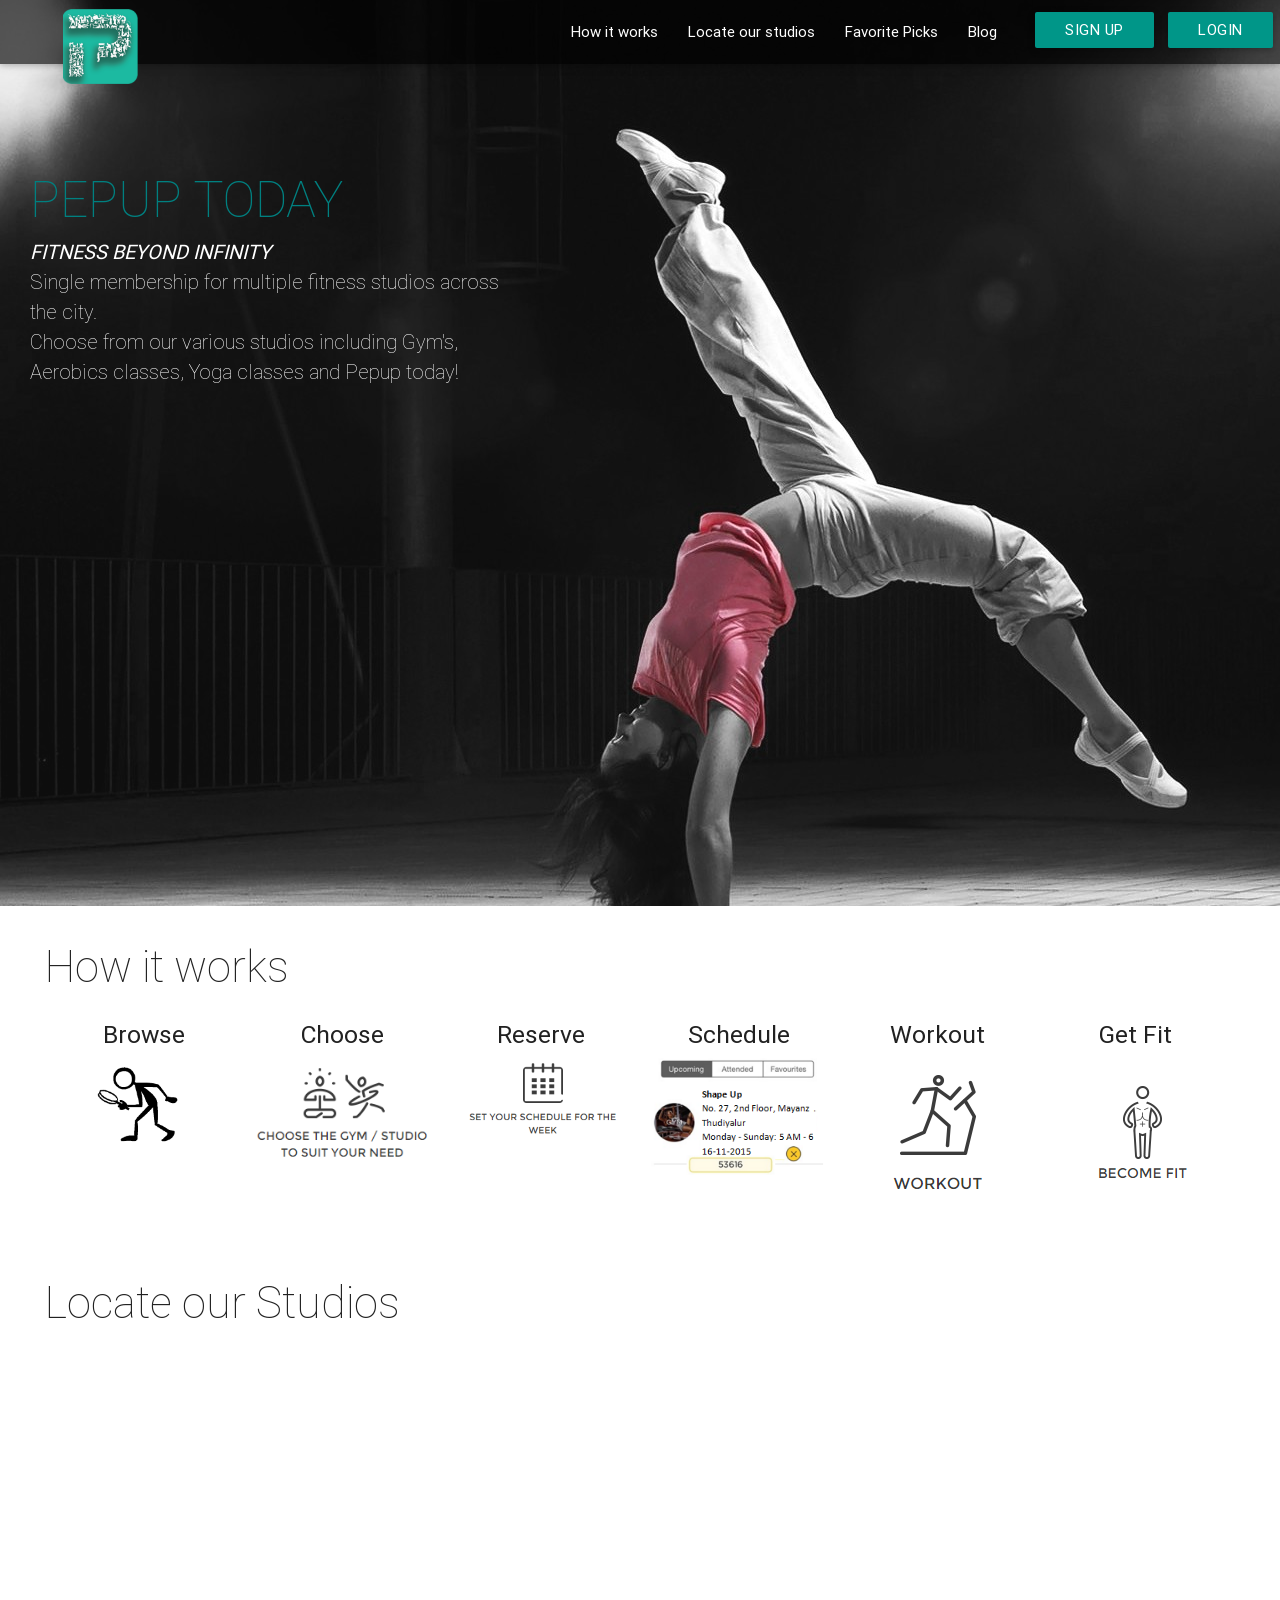
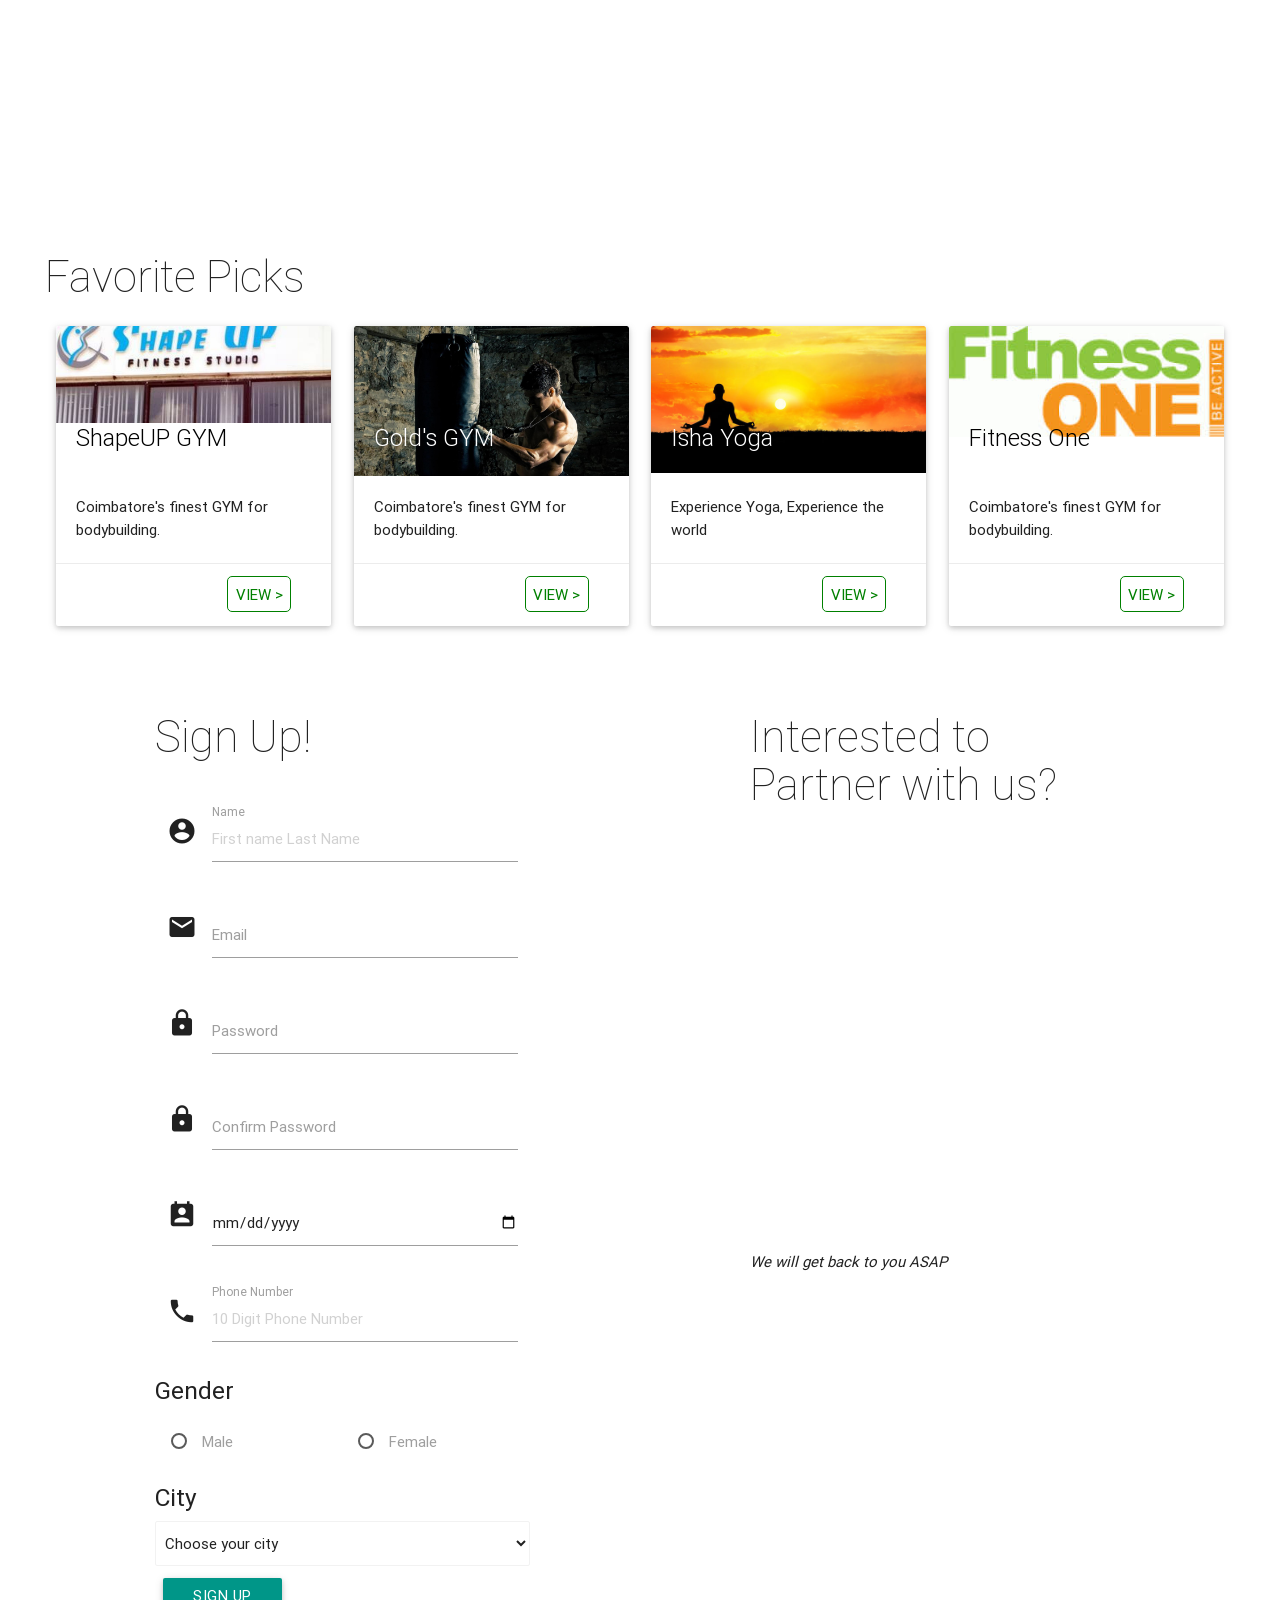
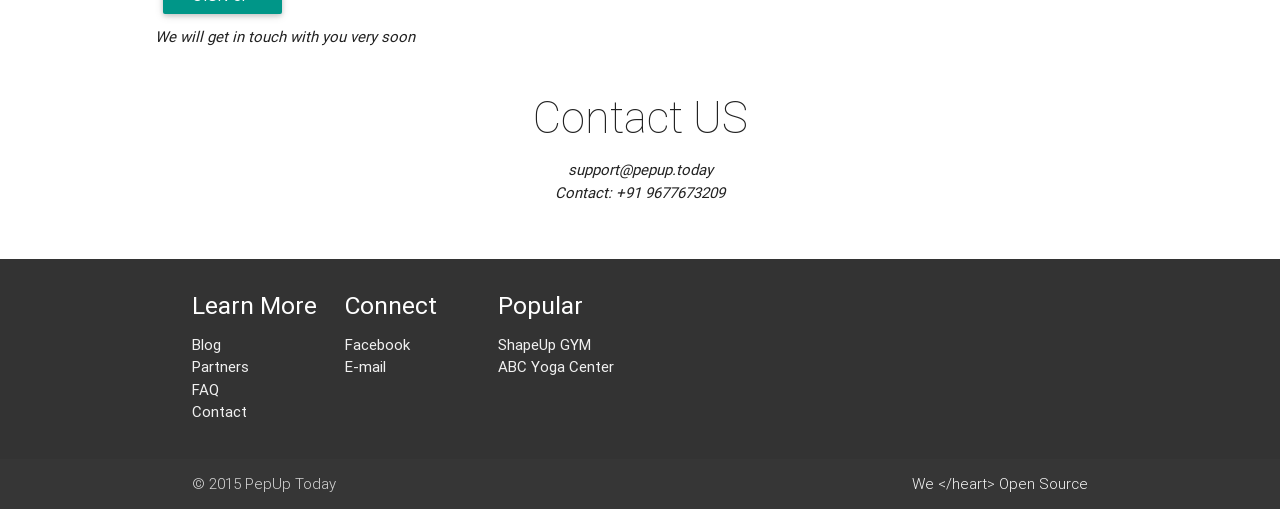
<file: pepup-gh-pages/index.html>
<!DOCTYPE html>
  <html>
    <head>
      <!--Import Google Icon Font-->
      <link href="http://fonts.googleapis.com/icon?family=Material+Icons" rel="stylesheet">
      <!--Import materialize.css-->
      <link type="text/css" rel="stylesheet" href="css/materialize.css"  media="screen,projection"/>
      <link type="text/css" rel="stylesheet" href="css/custom.css" media="screen,projection"/>

      <!--Let browser know website is optimized for mobile-->
      <meta name="viewport" content="width=device-width, initial-scale=1.0"/>


      <style>
         nav,header,main, footer{
          padding-left: 0px; 
        }

        @media only screen and (max-width : 992px) {
           nav,header,main, footer {
            padding-left: 0px m;
          }

        }

        h3{
          font-weight: 100;
        }

        .page-footer{
          background-color: black!important;
          opacity: 0.8!important;
        }
      </style>


    </head>

    <body>
      <!--Import jQuery before materialize.js-->
      <script type="text/javascript" src="js/jquery-2.1.4.js"></script>
      <script type="text/javascript" src="js/custom.js"></script>
      <script type="text/javascript" src="js/bin/materialize.min.js"></script>

      <!-- Login Modal -->
      <div id="login" class="modal login_modal">
        <div class="modal-content">
          <h4>Login</h4>          

           <div class="row">
              <form class="col s12 ">

                <div class="row">
                  <div class="input-field col s12">
                    <input id="email" type="email" class="validate">
                    <label for="email">Email</label>
                  </div>
                </div>
                  
                <div class="row">
                  <div class="input-field col s12">
                    <input id="password" type="password" class="validate">
                    <label for="password">Password</label>
                  </div>
                </div>
                <a class="waves-effect waves-light btn teal right">Login</a>
              </form>              
              <a href="#!" class="forgot_pwd right">Forgot Password?</a>
            </div>


        </div>
      </div>


<div class="navbar-fixed">
  <nav>
    <div class="nav-wrapper">
      <a href="#!" class="brand-logo"><img src="./img/logo-2.png"></a>
      <a href="#" data-activates="mobile-demo" class="button-collapse"><i class="material-icons">menu</i></a>
      <ul class="right hide-on-med-and-down" >
        <li> <a href="#howitworks" class="right" >How it works</a> </li>
        <li> <a href="#locate" class=" right" >Locate our studios</a> </li>     
        <li> <a href="#favorites" class=" right" >Favorite Picks</a> </li>     
        <li> <a href="./blog.html" class="blog right">Blog</a> </li>
        <li> <a href="#signup"class="waves-effect waves-light btn teal signup_button right"><span>Sign Up<span></a></li>
        <li> <a class="waves-effect waves-light btn modal-trigger teal login_button right" href="#login">Login</a></li>


      </ul>
      <ul class="side-nav" id="mobile-demo" >
        <li><a href="#login"style="color:white"><b>Login</b></a></li>
        <li><a href="#signup"style="color:white"><b>Signup</b></a></li>
        <li><a href="#favorites"style="color:white"><b>Favorite Picks</b></a></li>
        <li><a href="./blog.html"style="color:white"><b>Blog</b></a></li>
        
      </ul>
    </div>
  </nav>
  </div>
        



      <main>

		    <div class="col s12 m12 l12">

          <div id="landing" class="section scrollspy parallax-container">
            <div class="parallax"><img class="banner-img"src="./img/banner-2.jpg"></div>
            <div class="banner-overlay">
              <div class="maintxt">
                PEPUP TODAY                
              </div>
            <div class="tagline">
            <i style="font-weight:400">FITNESS BEYOND INFINITY</i><br>
            Single membership for multiple fitness studios across the city.<br>          
            Choose from our various studios including Gym's, Aerobics classes, Yoga classes and Pepup today!
            </div>
              <form>
              </form>
            </div>
            
          </div>


          <div class="main-content">
  		      <div id="howitworks" class="section scrollspy">
            
  		      	<h3>How it works</h3>
  		        <div class="row">

                <div class="col s6 m3 l2 center">
                   <h5>Browse</h5>
                  <img class="responsive-img" src="./img/1.png">
                </div>

                <div class="col s6 m3 l2 center">
                <h5>Choose</h5>
                  <img class="responsive-img" src="./img/2.png">
                </div>

                <div class="col s6 m3 l2 center">
                <h5>Reserve</h5>
                  <img class="responsive-img" src="./img/3.png">
                </div>

                <div class="col s6 m3 l2 center">
                <h5>Schedule</h5>
                  <img class="responsive-img" src="./img/4.png">
                </div>

                <div class="col s6 m3 l2 center">
                <h5>Workout</h5>
                  <img class="responsive-img" src="./img/5.png">
                </div>

                <div class="col s6 m3 l2 center">
                <h5>Get Fit</h5>
                  <img class="responsive-img" src="./img/6.png">
                </div>




              </div>
  		      </div>


  		      <div id="locate" class="section scrollspy maps">
  		      	<h3>Locate our Studios</h3>
  		        <iframe width="100%" height="450px" frameborder="0" scrolling="yes" marginheight="0" marginwidth="0" src="https://www.google.com/maps/d/embed?mid=zk-WFBeu5UlY.kQd6I2aPN2r0" width="640" height="480" style="border:0" allowfullscreen></iframe>
  		      </div>
            


            <div id="favorites" class="section scrollspy">
              <h3>Favorite Picks</h3>
              
              <div class="row">
                <div class="col s6 m3 l3">  
                  <div class="card small">
                    <div class="card-image">
                      <a href="./studios/shapeup.html">
                        <img src="img/shapeup.jpg">
                        <span class="card-title" style="color:black">ShapeUP GYM</span>
                      </a>
                    </div>
                    <div class="card-content">
                      <p>Coimbatore's finest GYM for bodybuilding.</p>
                    </div>
                    <div class="card-action right-align">
                      <a href="./studios/shapeup.html" class="book_now_btn_green">VIEW ></a>
                    </div>
                  </div>
                </div>

                <div class="col s6 m3 l3">
                  <div class="card small">
                    <div class="card-image">
                      <a href="./studios/shapeup.html">
                        <img src="img/banner.jpeg">                      
                        <span class="card-title">Gold's GYM</span>
                      </a>
                    </div>
                    <div class="card-content">
                      <p>Coimbatore's finest GYM for bodybuilding.</p>
                    </div>
                    <div class="card-action right-align">
                      <a href="./studios/golds_gym.html" class="book_now_btn_green">VIEW ></a>
                    </div>
                  </div>
                </div>
                

                <div class="col s6 m3 l3">
                   <div class="card small">
                    <div class="card-image">
                      <a href="./studios/shapeup.html">
                        <img src="img/yoga.jpg">
                        <span class="card-title">Isha Yoga</span>
                      </a>
                    </div>
                    <div class="card-content">
                      <p>Experience Yoga, Experience the world</p>
                    </div>
                    <div class="card-action right-align">
                      <a href="./studios/golds_gym.html" class="book_now_btn_green">VIEW ></a>
                    </div>
                  </div>

                </div>

                <div class="col s6 m3 l3">
                  <div class="card small">
                    <div class="card-image">
                      <a href="./studios/shapeup.html">
                        <img src="img/fone.jpg">
                        <span class="card-title" style="color:black">Fitness One</span>
                      </a>
                    </div>
                    <div class="card-content">
                      <p>Coimbatore's finest GYM for bodybuilding.</p>
                    </div>
                    <div class="card-action right-align">
                      <a href="./studios/golds_gym.html" class="book_now_btn_green">VIEW ></a>
                    </div>
                  </div>
                </div>
              </div>


            </div>




            <div id="signup" class="section scrollspy">
              

                <div class="row">
                  <div class="col s12 m12 l4 offset-l1">
                  <h3>Sign Up!</h3><br>

                  <form action="sp.php" method="post">                  
                
                <div class="row">
                        <div class="input-field col s12">
                        <i class="material-icons prefix">account_circle</i>
                          <input placeholder="First name Last Name" id="name" type="text" class="validate">
                          <label for="first_name">Name</label>
                        </div>
     
                      </div>

                      <div class="row">
                        <div class="input-field col s12">
                        <i class="material-icons prefix">email</i>
                          <input id="email" type="email" class="validate">
                          <label for="email">Email</label>
                        </div>
                      </div>
                      <div class="row">
                        <div class="input-field col s12">
                        <i class="material-icons prefix">lock</i>
                          <input id="password" type="password" class="validate">
                          <label for="password">Password</label>
                        </div>
                      </div>       
                      <div class="row">
                        <div class="input-field col s12">
                        <i class="material-icons prefix">lock</i>
                          <input id="password" type="password" class="validate">
                          <label for="password">Confirm Password</label>
                        </div>
                      </div>        
                      <div class="row">
                      <div class="input-field col s12">
                      <i class="material-icons prefix">perm_contact_calendar</i>
                      <input placeholder="dd/mm/yyyy"type="date" class="datepicker">
                      </div>
                      </div>
                               

                      <div class="row">
                        <div class="input-field col s12">
                        <i class="material-icons prefix">phone</i>
                          <input placeholder="10 Digit Phone Number"id="phone" type="text" length="10">
                          <label for="phone">Phone Number</label>
                        </div>
                      </div>

                      <h5>Gender</h5>
                      <div class="row">
                      <p class="col s6 m6 l6">
                        <input name="group1" type="radio" id="male" />
                        <label for="male">Male</label>
                      </p>
                      <p class="col s6 m6 l6">
                        <input name="group1" type="radio" id="female" />
                        <label for="female">Female</label>
                      </p>         
                      </div>    

                      <h5>City</h5>  
                      <select class="browser-default">
                        <option value="" disabled selected>Choose your city</option>
                        <option value="1">Coimbatore</option>
                        <option value="2">Chennai</option>
                        <option value="3">Bangalore</option>
                      </select>        
                       
                      <div class="row">
                      <a href="" class="waves-effect waves-light btn teal signup_button" ><span>Sign Up<span></a> 
					  </form>
                      <h6 style="font-weight:400"><i>We will get in touch with you very soon</i></h6>     
                      </div>

                </div>

                <div class="col s12 m12 l4 offset-l2">
                <h3>Interested to Partner with us?</h3>
<!--                   <div class="row">
                    <div class="input-field col s12">
                    <i class="material-icons prefix">account_circle</i>
                      <input placeholder="XYZ Studios" id="name" type="text" class="validate">
                      <label for="first_name">Name of Organization</label>
                    </div>
 
                  </div>

                  <div class="row">
                    <div class="input-field col s12">
                    <i class="material-icons prefix">email</i>
                      <input id="email" type="email" class="validate">
                      <label for="email">Email</label>
                    </div>
                  </div>  

                  <div class="row">
                    <div class="input-field col s12">
                    <i class="material-icons prefix">phone</i>
                      <input placeholder="10 Digit Phone Number"id="phone" type="text" length="10">
                      <label for="phone">Phone Number</label>
                    </div>
                  </div>                               
                </div>


                <div class="row">
                  <div class="input-field col s6">
                    <i class="material-icons prefix">mode_edit</i>
                    <textarea id="icon_prefix2" class="materialize-textarea"></textarea>
                    <label for="icon_prefix2">Message</label>
                  </div>
                </div> -->

                 <div class="row">
                    <!-- <a href="https://docs.google.com/forms/d/1R0ObDu9hFFOXgS9UY1I94RwXf0KBT09741yhObluJwo/viewform?embedded=true" class="waves-effect waves-light btn teal" ><span>Join Us<span></a>    -->   
                     <iframe src="https://docs.google.com/forms/d/1R0ObDu9hFFOXgS9UY1I94RwXf0KBT09741yhObluJwo/viewform?embedded=true" width="100%" height="400" frameborder="0" marginheight="0" marginwidth="0">Loading...</iframe>
                 </div>
                 <h6 style="font-weight:400"><i>We will get back to you ASAP</i></h6>
                 

                

                </div>

                 <div class="col s12 m12 l12 center">
                    <h3>Contact US</h3>
                    <i>support@pepup.today</i><br>
                    <i>Contact: +91 9677673209</i>

                 </div>

                
              
                </div>

           </div>

		     </div>

      </main>


      <footer class="page-footer teal">
        <div class="container">
          <div class="row">

            <div class="col l2 s4">
              <h5 class="white-text">Learn More</h5>
              <ul>
                <li><a class="grey-text text-lighten-3" href="./blog.html">Blog</a></li>
                <li><a class="grey-text text-lighten-3" href="#!">Partners</a></li>
                <li><a class="grey-text text-lighten-3" href="#!">FAQ</a></li>
                <li><a class="grey-text text-lighten-3" href="#!">Contact</a></li>

              </ul>
            </div>
              <div class="col l2 s4">
              <h5 class="white-text">Connect</h5>
              <ul>
                <li><a class="grey-text text-lighten-3" href="https://www.facebook.com/pepuptoday">Facebook</a></li>
                <li><a class="grey-text text-lighten-3" href="#!">E-mail</a></li>

              </ul>
            </div>
            <div class="col l2  s4">
              <h5 class="white-text">Popular</h5>
              <ul>
                <li><a class="grey-text text-lighten-3" href="./studios/shapeup.html">ShapeUp GYM</a></li>
                <li><a class="grey-text text-lighten-3" href="./studios/golds_gym.html">ABC Yoga Center</a></li>

              </ul>
            </div>
          </div>
        </div>
        <div class="footer-copyright">
          <div class="container">
          © 2015 PepUp Today
          <a class="grey-text text-lighten-4 right" href="#!">We &lt/heart&gt Open Source</a>
          </div>
        </div>
      </footer>

    </body>
  </html>
</file>
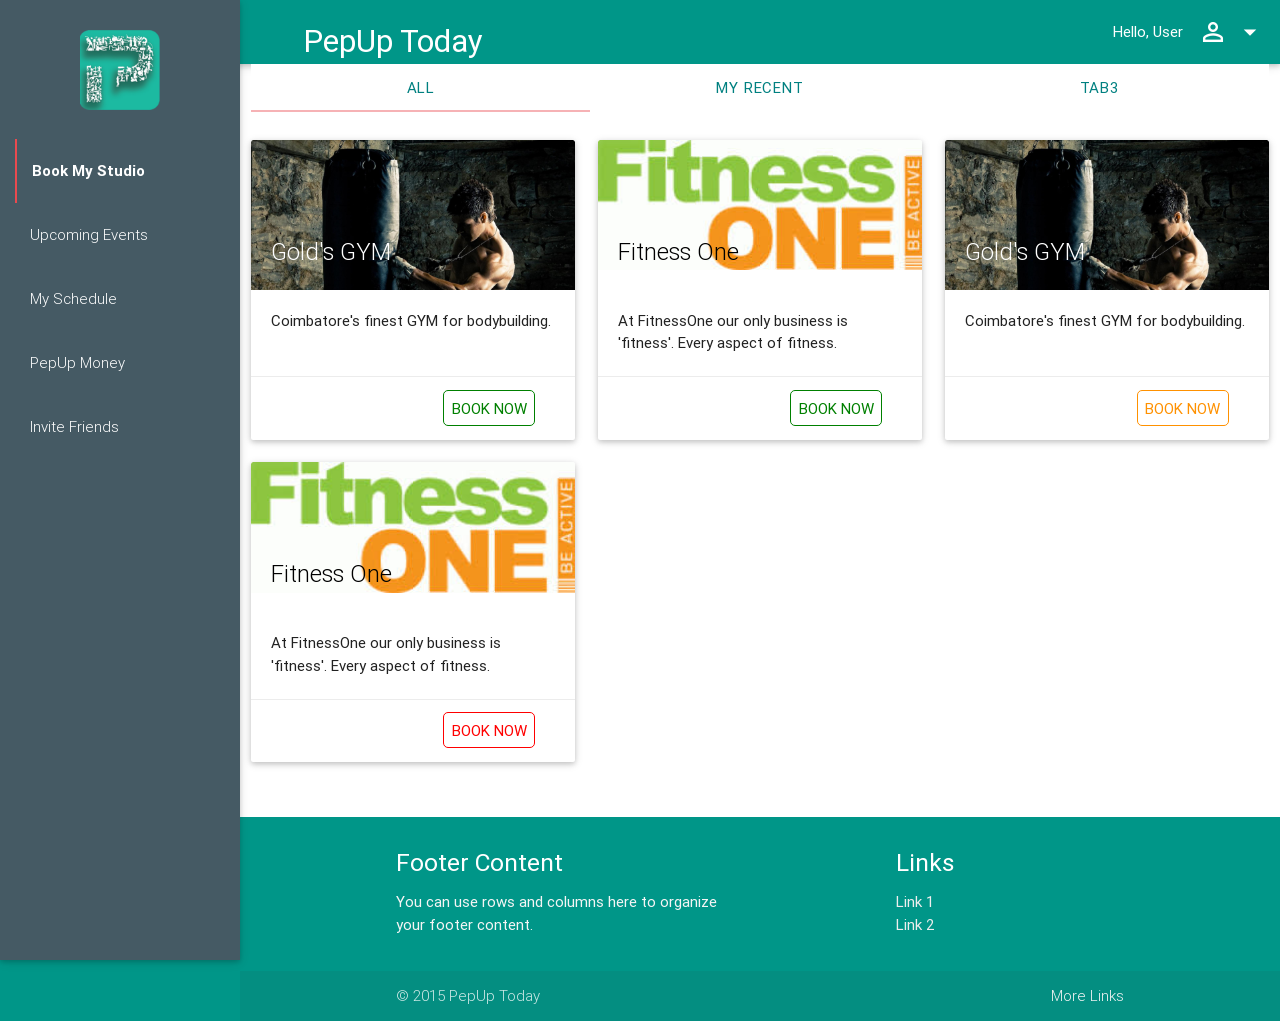
<file: pepup-gh-pages/bookmystudio.html>
<!DOCTYPE html>
  <html>
    <head>
      <!--Import Google Icon Font-->
      <link href="http://fonts.googleapis.com/icon?family=Material+Icons" rel="stylesheet">
      <!--Import materialize.css-->
      <link type="text/css" rel="stylesheet" href="css/materialize.css"  media="screen,projection"/>
      <link type="text/css" rel="stylesheet" href="css/custom.css" media="screen,projection"/>

      <!--Let browser know website is optimized for mobile-->
      <meta name="viewport" content="width=device-width, initial-scale=1.0"/>
    </head>

    <body>
      <!--Import jQuery before materialize.js-->
      <script type="text/javascript" src="js/jquery-2.1.4.js"></script>
      <script type="text/javascript" src="js/custom.js"></script>
      <script type="text/javascript" src="js/bin/materialize.min.js"></script>

      <!-- Dropdown Structure -->
      <ul id="dropdown1" class="dropdown-content ">
        <li><a href="./profile.html">Profile</a></li>
        <li><a href="./preferences.html">My Preferences</a></li>
        <li class="divider"></li>
        <li><a href="#!">Sign Out</a></li>
      </ul>

      <nav class="teal">

        <ul id="slide-out" class="side-nav fixed">
          <div class="side-nav_logo">
          <a href="./home.html" class="center">
            <img src="./img/logo-2.png" height="57" width="114">
          </a>
          </div>
          <ul class="section table-of-contents">
            <li><a href="./profile.html" class="waves-effect waves-teal hide-on-large-only">Profile</a></li>
            <li><a href="./preferences.html" class="waves-effect waves-teal hide-on-large-only">My Preferences</a></li>
            <li><a href="./bookmystudio.html" class="waves-effect waves-teal menu_border_left"><b>Book My Studio</b></a></li>
            <li><a href="./upcoming.html" class="waves-effect waves-teal">Upcoming Events</a></li>
            <li><a href="./myschedule.html" class="waves-effect waves-teal">My Schedule</a></li>
            <li><a href="./pepupmoney.html" class="waves-effect waves-teal">PepUp Money</a></li>
            <li><a href="./invite.html" class="waves-effect waves-teal">Invite Friends</a></li>
            <li><a href="#" class="waves-effect waves-teal hide-on-large-only">Sign Out</a></li>
          </ul>
        </ul>
        <a href="#" data-activates="slide-out" class="button-collapse"><i class="mdi-navigation-menu"></i></a>

        <div class="nav-wrapper">
          <div href="#!" class="brand-logo">PepUp Today</div>
          <ul class="right hide-on-med-and-down">
            <!-- Dropdown Trigger -->
            <li><a class="dropdown-button" href="#!" data-activates="dropdown1">Hello, User<i class="material-icons right">perm_identity arrow_drop_down </i></a></li>
          </ul>
        </div>
      </nav>



      <main>
        <div class="row">
            <div class="col s12">
              <ul class="tabs">
                <li class="tab col s4 "><a class="active home_tab" href="#all">All</a></li>
                <li class="tab col s4 "><a class="home_tab truncate"href="#recent">My Recent</a></li>
                <li class="tab col s4 "><a class="home_tab"href="#test3">Tab3</a></li>
              </ul>
            </div>
        </div>

            <div id="all" class="col s12">
              
              <div class="row">

                <div class="col s12 m6 l4">
                  <div class="card small">
                    <div class="card-image">
                      <img src="img/banner.jpeg">
                      <span class="card-title">Gold's GYM</span>
                    </div>
                    <div class="card-content">
                      <p>Coimbatore's finest GYM for bodybuilding.</p>
                    </div>
                    <div class="card-action right-align">
                      <a href="./studios/golds_gym.html" class="book_now_btn_green">Book now</a>
                    </div>
                  </div>
                </div>

                <div class="col s12 m6 l4">
                  <div class="card small">
                    <div class="card-image">
                      <img src="img/fone.jpg">
                      <span class="card-title fitness_one">Fitness One</span>
                    </div>
                    <div class="card-content">
                      <p>At FitnessOne our only business is 'fitness'. Every aspect of fitness.</p>
                    </div>
                    <div class="card-action right-align">
                      <a href="./studios/golds_gym.html" class="book_now_btn_green">Book now</a>
                    </div>
                  </div>
                </div>

                <div class="col s12 m6 l4">
                  <div class="card small">
                    <div class="card-image">
                      <img src="img/banner.jpeg">
                      <span class="card-title">Gold's GYM</span>
                    </div>
                    <div class="card-content">
                      <p>Coimbatore's finest GYM for bodybuilding.</p>
                    </div>
                    <div class="card-action right-align">
                      <a href="./studios/golds_gym.html" class="book_now_btn_yellow">Book now</a>
                    </div>
                  </div>
                </div>

                <div class="col s12 m6 l4">
                  <div class="card small">
                    <div class="card-image">
                      <img src="img/fone.jpg">
                      <span class="card-title fitness_one">Fitness One</span>
                    </div>
                    <div class="card-content">
                      <p>At FitnessOne our only business is 'fitness'. Every aspect of fitness.</p>
                    </div>
                    <div class="card-action right-align">
                      <a href="./studios/golds_gym.html" class="book_now_btn_red">Book now</a>
                    </div>
                  </div>
                </div>

              </div>  

            </div>

            <div id="recent" class="col s12">  
            Empty! Try out some of our stduios!
            </div>



          <div id="test3" class="col s12">BLANK</div>


        </div>
      </main>


      <footer class="page-footer teal">
        <div class="container">
          <div class="row">
            <div class="col l6 s12">
              <h5 class="white-text">Footer Content</h5>
              <p class="grey-text text-lighten-4">You can use rows and columns here to organize your footer content.</p>
            </div>
            <div class="col l4 offset-l2 s12">
              <h5 class="white-text">Links</h5>
              <ul>
                <li><a class="grey-text text-lighten-3" href="#!">Link 1</a></li>
                <li><a class="grey-text text-lighten-3" href="#!">Link 2</a></li>

              </ul>
            </div>
          </div>
        </div>
        <div class="footer-copyright">
          <div class="container">
          © 2015 PepUp Today
          <a class="grey-text text-lighten-4 right" href="#!">More Links</a>
          </div>
        </div>
      </footer>

    </body>
  </html>
</file>
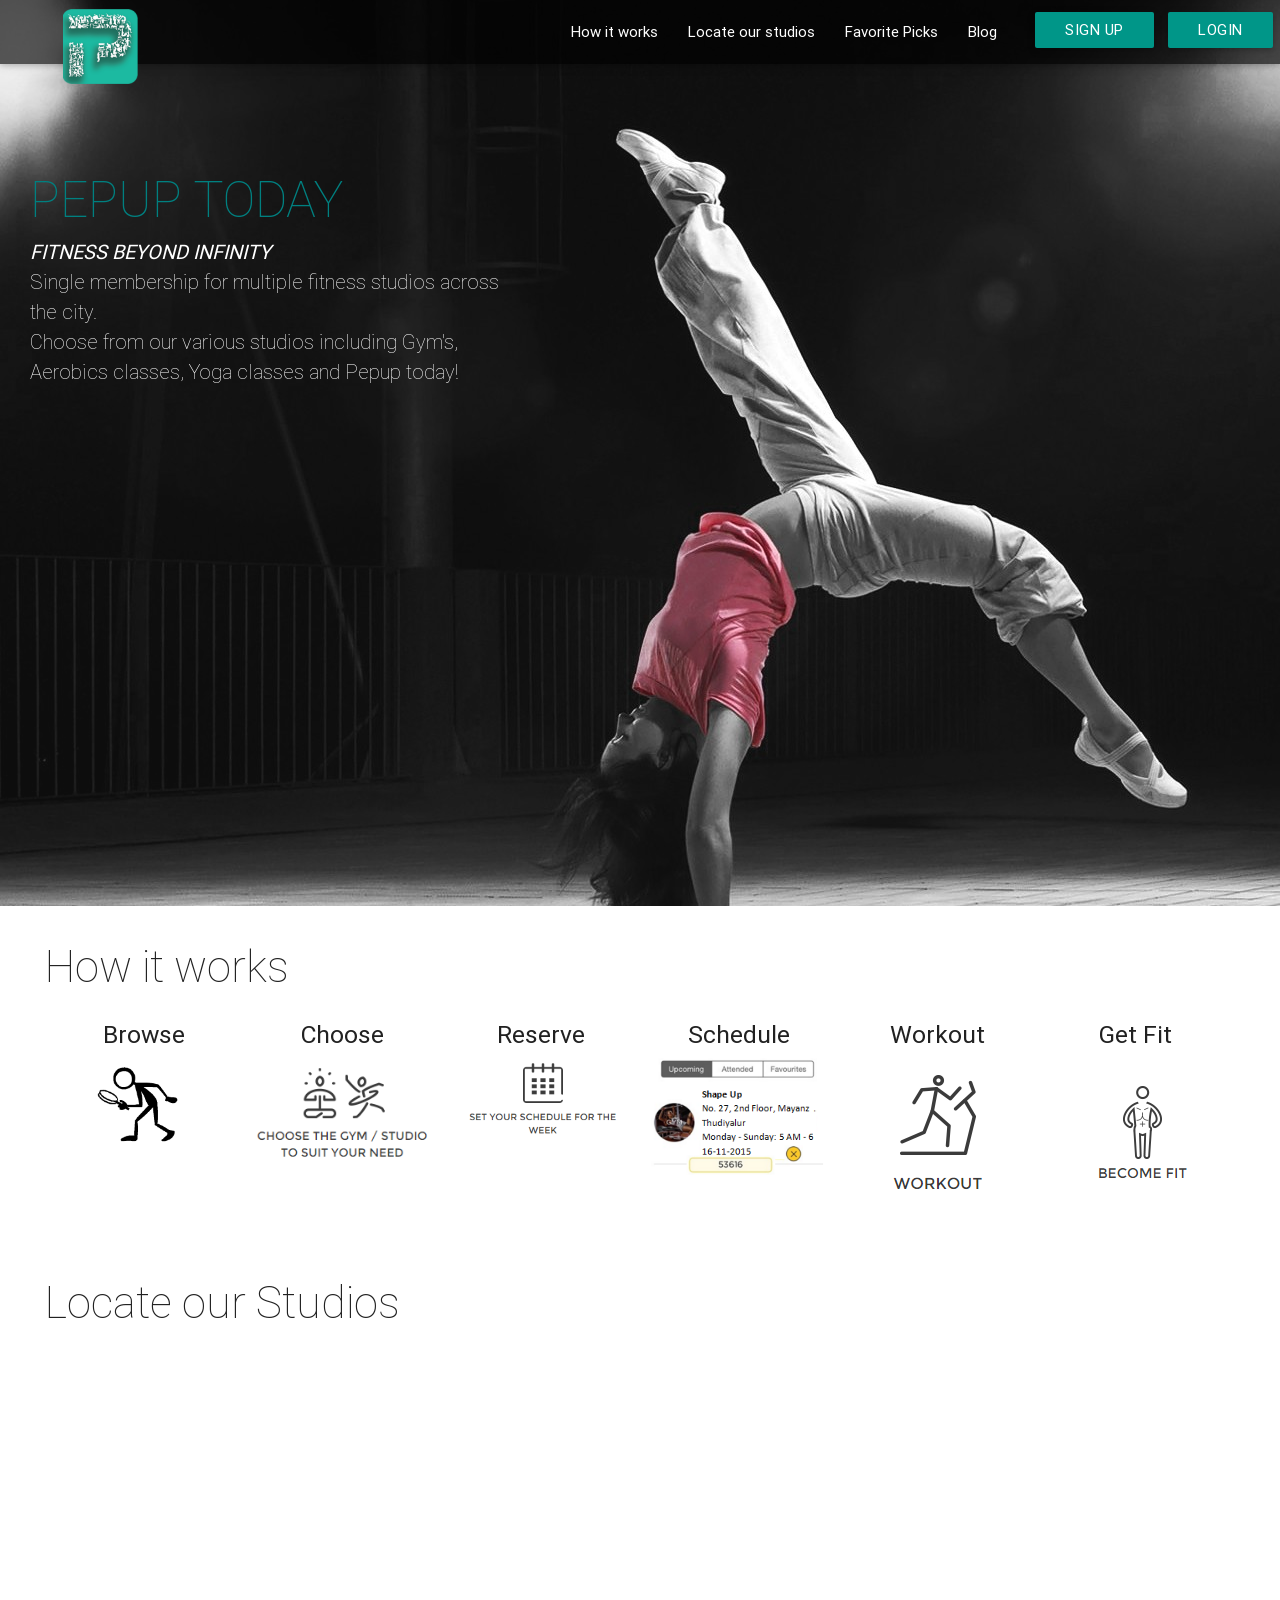
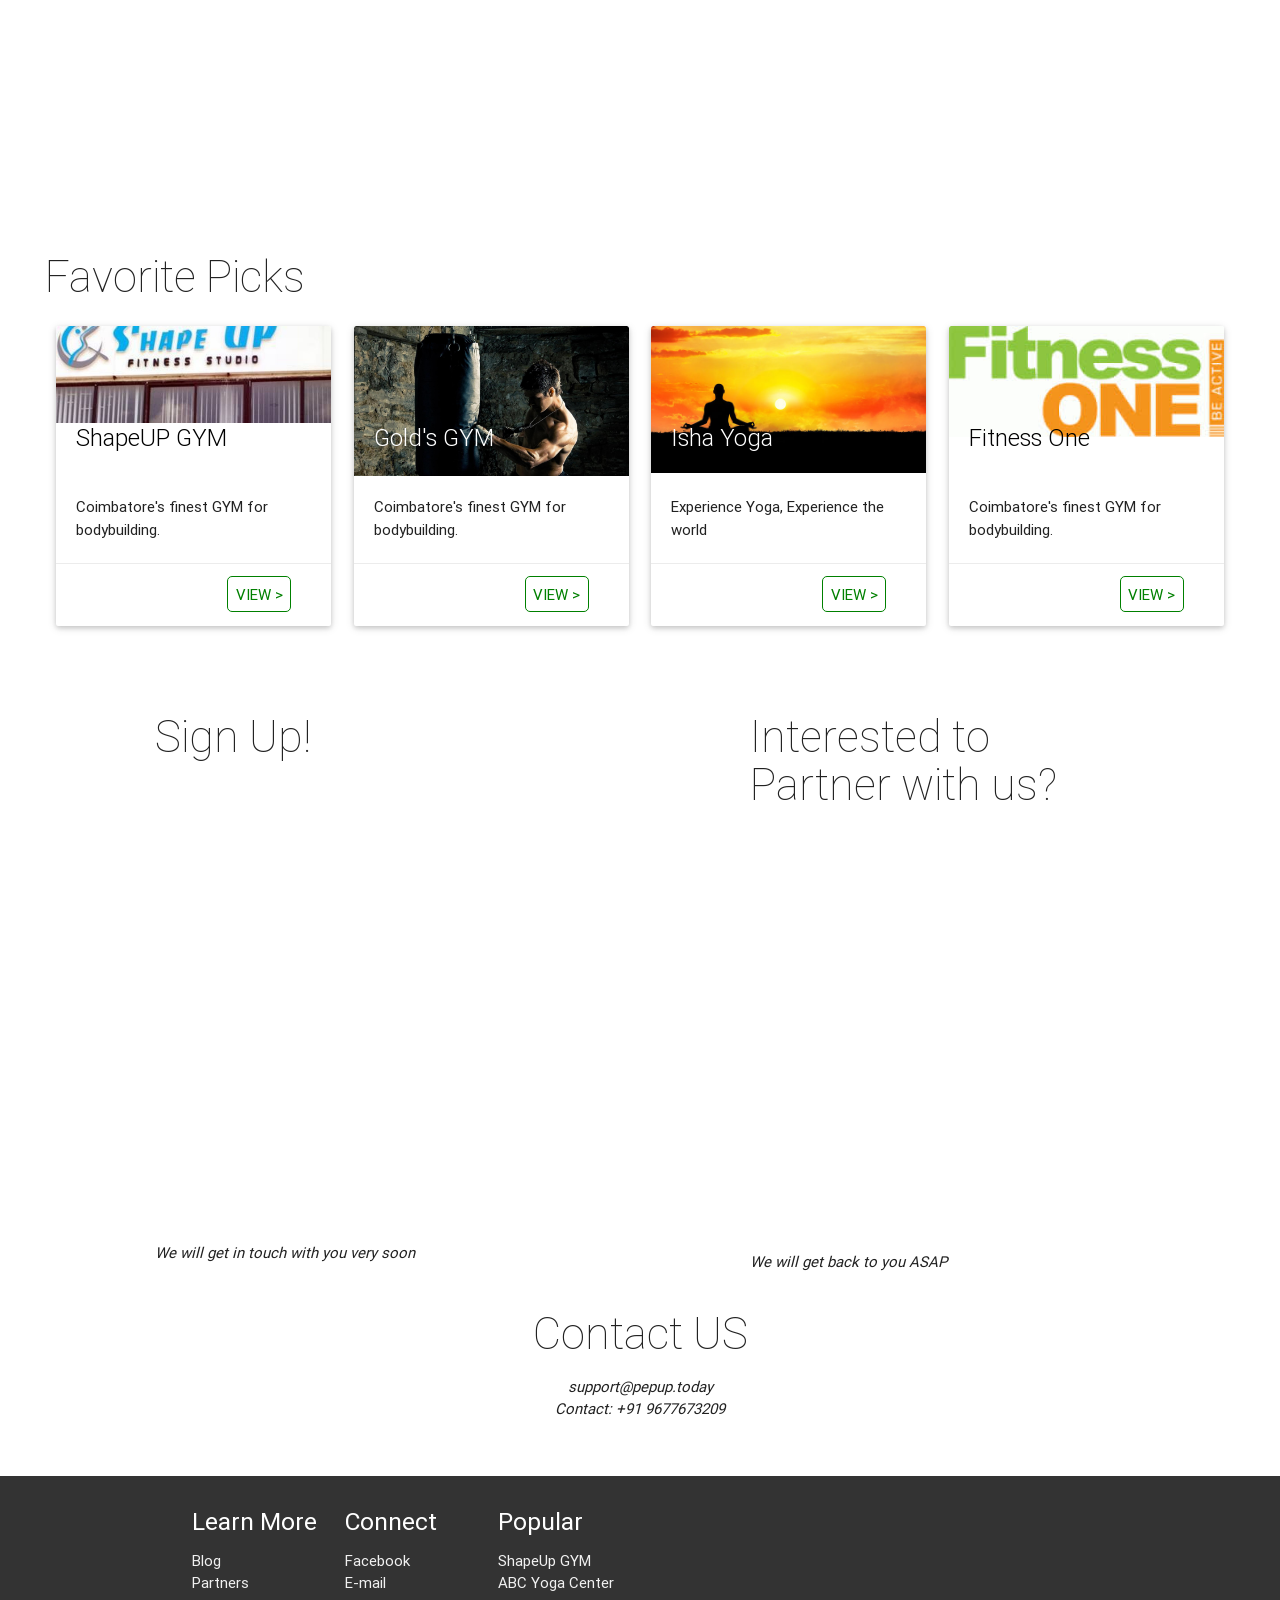
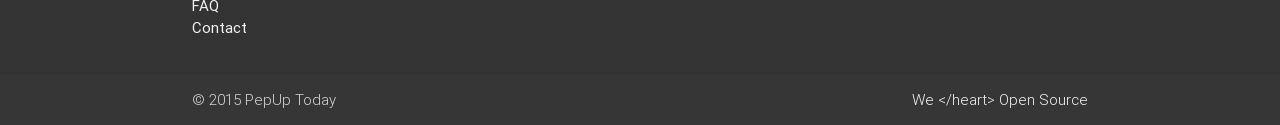
<file: pepup-gh-pages/index_bkp.html>
<!DOCTYPE html>
  <html>
    <head>
      <!--Import Google Icon Font-->
      <link href="http://fonts.googleapis.com/icon?family=Material+Icons" rel="stylesheet">
      <!--Import materialize.css-->
      <link type="text/css" rel="stylesheet" href="css/materialize.css"  media="screen,projection"/>
      <link type="text/css" rel="stylesheet" href="css/custom.css" media="screen,projection"/>

      <!--Let browser know website is optimized for mobile-->
      <meta name="viewport" content="width=device-width, initial-scale=1.0"/>


      <style>
         nav,header,main, footer{
          padding-left: 0px; 
        }

        @media only screen and (max-width : 992px) {
           nav,header,main, footer {
            padding-left: 0px m;
          }

        }

        h3{
          font-weight: 100;
        }

        .page-footer{
          background-color: black!important;
          opacity: 0.8!important;
        }
      </style>


    </head>

    <body>
      <!--Import jQuery before materialize.js-->
      <script type="text/javascript" src="js/jquery-2.1.4.js"></script>
      <script type="text/javascript" src="js/custom.js"></script>
      <script type="text/javascript" src="js/bin/materialize.min.js"></script>

      <!-- Login Modal -->
      <div id="login" class="modal login_modal">
        <div class="modal-content">
          <h4>Login</h4>          

           <div class="row">
              <form class="col s12 ">

                <div class="row">
                  <div class="input-field col s12">
                    <input id="email" type="email" class="validate">
                    <label for="email">Email</label>
                  </div>
                </div>
                  
                <div class="row">
                  <div class="input-field col s12">
                    <input id="password" type="password" class="validate">
                    <label for="password">Password</label>
                  </div>
                </div>
                <a class="waves-effect waves-light btn teal right">Login</a>
              </form>              
              <a href="#!" class="forgot_pwd right">Forgot Password?</a>
            </div>


        </div>
      </div>


<div class="navbar-fixed">
  <nav>
    <div class="nav-wrapper">
      <a href="#!" class="brand-logo"><img src="./img/logo-2.png"></a>
      <a href="#" data-activates="mobile-demo" class="button-collapse"><i class="material-icons">menu</i></a>
      <ul class="right hide-on-med-and-down" >
        <li> <a href="#howitworks" class="right" >How it works</a> </li>
        <li> <a href="#locate" class=" right" >Locate our studios</a> </li>     
        <li> <a href="#favorites" class=" right" >Favorite Picks</a> </li>     
        <li> <a href="./blog.html" class="blog right">Blog</a> </li>
        <li> <a href="#signup"class="waves-effect waves-light btn teal signup_button right"><span>Sign Up<span></a></li>
        <li> <a class="waves-effect waves-light btn modal-trigger teal login_button right" href="#login">Login</a></li>


      </ul>
      <ul class="side-nav" id="mobile-demo" >
        <li><a href="#login"style="color:white"><b>Login</b></a></li>
        <li><a href="#signup"style="color:white"><b>Signup</b></a></li>
        <li><a href="#favorites"style="color:white"><b>Favorite Picks</b></a></li>
        <li><a href="./blog.html"style="color:white"><b>Blog</b></a></li>
        
      </ul>
    </div>
  </nav>
  </div>
        



      <main>

		    <div class="col s12 m12 l12">

          <div id="landing" class="section scrollspy parallax-container">
            <div class="parallax"><img class="banner-img"src="./img/banner-2.jpg"></div>
            <div class="banner-overlay">
              <div class="maintxt">
                PEPUP TODAY                
              </div>
            <div class="tagline">
            <i style="font-weight:400">FITNESS BEYOND INFINITY</i><br>
            Single membership for multiple fitness studios across the city.<br>          
            Choose from our various studios including Gym's, Aerobics classes, Yoga classes and Pepup today!
            </div>
              <form>
              </form>
            </div>
            
          </div>


          <div class="main-content">
  		      <div id="howitworks" class="section scrollspy">
            
  		      	<h3>How it works</h3>
  		        <div class="row">

                <div class="col s6 m3 l2 center">
                   <h5>Browse</h5>
                  <img class="responsive-img" src="./img/1.png">
                </div>

                <div class="col s6 m3 l2 center">
                <h5>Choose</h5>
                  <img class="responsive-img" src="./img/2.png">
                </div>

                <div class="col s6 m3 l2 center">
                <h5>Reserve</h5>
                  <img class="responsive-img" src="./img/3.png">
                </div>

                <div class="col s6 m3 l2 center">
                <h5>Schedule</h5>
                  <img class="responsive-img" src="./img/4.png">
                </div>

                <div class="col s6 m3 l2 center">
                <h5>Workout</h5>
                  <img class="responsive-img" src="./img/5.png">
                </div>

                <div class="col s6 m3 l2 center">
                <h5>Get Fit</h5>
                  <img class="responsive-img" src="./img/6.png">
                </div>




              </div>
  		      </div>


  		      <div id="locate" class="section scrollspy maps">
  		      	<h3>Locate our Studios</h3>
  		        <iframe width="100%" height="450px" frameborder="0" scrolling="yes" marginheight="0" marginwidth="0" src="https://www.google.com/maps/d/embed?mid=zk-WFBeu5UlY.kQd6I2aPN2r0" width="640" height="480" style="border:0" allowfullscreen></iframe>
  		      </div>
            


            <div id="favorites" class="section scrollspy">
              <h3>Favorite Picks</h3>
              
              <div class="row">
                <div class="col s6 m3 l3">  
                  <div class="card small">
                    <div class="card-image">
                      <a href="./studios/shapeup.html">
                        <img src="img/shapeup.jpg">
                        <span class="card-title" style="color:black">ShapeUP GYM</span>
                      </a>
                    </div>
                    <div class="card-content">
                      <p>Coimbatore's finest GYM for bodybuilding.</p>
                    </div>
                    <div class="card-action right-align">
                      <a href="./studios/shapeup.html" class="book_now_btn_green">VIEW ></a>
                    </div>
                  </div>
                </div>

                <div class="col s6 m3 l3">
                  <div class="card small">
                    <div class="card-image">
                      <a href="./studios/shapeup.html">
                        <img src="img/banner.jpeg">                      
                        <span class="card-title">Gold's GYM</span>
                      </a>
                    </div>
                    <div class="card-content">
                      <p>Coimbatore's finest GYM for bodybuilding.</p>
                    </div>
                    <div class="card-action right-align">
                      <a href="./studios/golds_gym.html" class="book_now_btn_green">VIEW ></a>
                    </div>
                  </div>
                </div>
                

                <div class="col s6 m3 l3">
                   <div class="card small">
                    <div class="card-image">
                      <a href="./studios/shapeup.html">
                        <img src="img/yoga.jpg">
                        <span class="card-title">Isha Yoga</span>
                      </a>
                    </div>
                    <div class="card-content">
                      <p>Experience Yoga, Experience the world</p>
                    </div>
                    <div class="card-action right-align">
                      <a href="./studios/golds_gym.html" class="book_now_btn_green">VIEW ></a>
                    </div>
                  </div>

                </div>

                <div class="col s6 m3 l3">
                  <div class="card small">
                    <div class="card-image">
                      <a href="./studios/shapeup.html">
                        <img src="img/fone.jpg">
                        <span class="card-title" style="color:black">Fitness One</span>
                      </a>
                    </div>
                    <div class="card-content">
                      <p>Coimbatore's finest GYM for bodybuilding.</p>
                    </div>
                    <div class="card-action right-align">
                      <a href="./studios/golds_gym.html" class="book_now_btn_green">VIEW ></a>
                    </div>
                  </div>
                </div>
              </div>


            </div>




            <div id="signup" class="section scrollspy">
              

                <div class="row">
                  <div class="col s12 m12 l4 offset-l1">
                  <h3>Sign Up!</h3><br>
                  
                  <iframe style="margin-top:2em"src="https://docs.google.com/forms/d/1Nr6CaEhlSJ0_f0iNqM_MoVyZGP1ENwG4D-Z_4s5WeIA/viewform?embedded=true" width="100%" height="400" frameborder="0" marginheight="0" marginwidth="0">Loading...</iframe>
                     <!--  <div class="row">
                        <div class="input-field col s12">
                        <i class="material-icons prefix">account_circle</i>
                          <input placeholder="First name Last Name" id="name" type="text" class="validate">
                          <label for="first_name">Name</label>
                        </div>
     
                      </div>

                      <div class="row">
                        <div class="input-field col s12">
                        <i class="material-icons prefix">email</i>
                          <input id="email" type="email" class="validate">
                          <label for="email">Email</label>
                        </div>
                      </div>
                      <div class="row">
                        <div class="input-field col s12">
                        <i class="material-icons prefix">lock</i>
                          <input id="password" type="password" class="validate">
                          <label for="password">Password</label>
                        </div>
                      </div>       
                      <div class="row">
                        <div class="input-field col s12">
                        <i class="material-icons prefix">lock</i>
                          <input id="password" type="password" class="validate">
                          <label for="password">Confirm Password</label>
                        </div>
                      </div>        
                      <div class="row">
                      <div class="input-field col s12">
                      <i class="material-icons prefix">perm_contact_calendar</i>
                      <input placeholder="dd/mm/yyyy"type="date" class="datepicker">
                      </div>
                      </div>
                               

                      <div class="row">
                        <div class="input-field col s12">
                        <i class="material-icons prefix">phone</i>
                          <input placeholder="10 Digit Phone Number"id="phone" type="text" length="10">
                          <label for="phone">Phone Number</label>
                        </div>
                      </div>

                      <h5>Gender</h5>
                      <div class="row">
                      <p class="col s6 m6 l6">
                        <input name="group1" type="radio" id="male" />
                        <label for="male">Male</label>
                      </p>
                      <p class="col s6 m6 l6">
                        <input name="group1" type="radio" id="female" />
                        <label for="female">Female</label>
                      </p>         
                      </div>    

                      <h5>City</h5>  
                      <select class="browser-default">
                        <option value="" disabled selected>Choose your city</option>
                        <option value="1">Coimbatore</option>
                        <option value="2">Chennai</option>
                        <option value="3">Bangalore</option>
                      </select>        
                       -->
                      <div class="row">
                      <!-- <a href="" class="waves-effect waves-light btn teal signup_button" ><span>Sign Up<span></a>  -->
                      <h6 style="font-weight:400"><i>We will get in touch with you very soon</i></h6>     
                      </div>

                </div>

                <div class="col s12 m12 l4 offset-l2">
                <h3>Interested to Partner with us?</h3>
<!--                   <div class="row">
                    <div class="input-field col s12">
                    <i class="material-icons prefix">account_circle</i>
                      <input placeholder="XYZ Studios" id="name" type="text" class="validate">
                      <label for="first_name">Name of Organization</label>
                    </div>
 
                  </div>

                  <div class="row">
                    <div class="input-field col s12">
                    <i class="material-icons prefix">email</i>
                      <input id="email" type="email" class="validate">
                      <label for="email">Email</label>
                    </div>
                  </div>  

                  <div class="row">
                    <div class="input-field col s12">
                    <i class="material-icons prefix">phone</i>
                      <input placeholder="10 Digit Phone Number"id="phone" type="text" length="10">
                      <label for="phone">Phone Number</label>
                    </div>
                  </div>                               
                </div>


                <div class="row">
                  <div class="input-field col s6">
                    <i class="material-icons prefix">mode_edit</i>
                    <textarea id="icon_prefix2" class="materialize-textarea"></textarea>
                    <label for="icon_prefix2">Message</label>
                  </div>
                </div> -->

                 <div class="row">
                    <!-- <a href="https://docs.google.com/forms/d/1R0ObDu9hFFOXgS9UY1I94RwXf0KBT09741yhObluJwo/viewform?embedded=true" class="waves-effect waves-light btn teal" ><span>Join Us<span></a>    -->   
                     <iframe src="https://docs.google.com/forms/d/1R0ObDu9hFFOXgS9UY1I94RwXf0KBT09741yhObluJwo/viewform?embedded=true" width="100%" height="400" frameborder="0" marginheight="0" marginwidth="0">Loading...</iframe>
                 </div>
                 <h6 style="font-weight:400"><i>We will get back to you ASAP</i></h6>
                 

                

                </div>

                 <div class="col s12 m12 l12 center">
                    <h3>Contact US</h3>
                    <i>support@pepup.today</i><br>
                    <i>Contact: +91 9677673209</i>

                 </div>

                
              
                </div>

           </div>

		     </div>

      </main>


      <footer class="page-footer teal">
        <div class="container">
          <div class="row">

            <div class="col l2 s4">
              <h5 class="white-text">Learn More</h5>
              <ul>
                <li><a class="grey-text text-lighten-3" href="./blog.html">Blog</a></li>
                <li><a class="grey-text text-lighten-3" href="#!">Partners</a></li>
                <li><a class="grey-text text-lighten-3" href="#!">FAQ</a></li>
                <li><a class="grey-text text-lighten-3" href="#!">Contact</a></li>

              </ul>
            </div>
              <div class="col l2 s4">
              <h5 class="white-text">Connect</h5>
              <ul>
                <li><a class="grey-text text-lighten-3" href="https://www.facebook.com/pepuptoday">Facebook</a></li>
                <li><a class="grey-text text-lighten-3" href="#!">E-mail</a></li>

              </ul>
            </div>
            <div class="col l2  s4">
              <h5 class="white-text">Popular</h5>
              <ul>
                <li><a class="grey-text text-lighten-3" href="./studios/shapeup.html">ShapeUp GYM</a></li>
                <li><a class="grey-text text-lighten-3" href="./studios/golds_gym.html">ABC Yoga Center</a></li>

              </ul>
            </div>
          </div>
        </div>
        <div class="footer-copyright">
          <div class="container">
          © 2015 PepUp Today
          <a class="grey-text text-lighten-4 right" href="#!">We &lt/heart&gt Open Source</a>
          </div>
        </div>
      </footer>

    </body>
  </html>
</file>
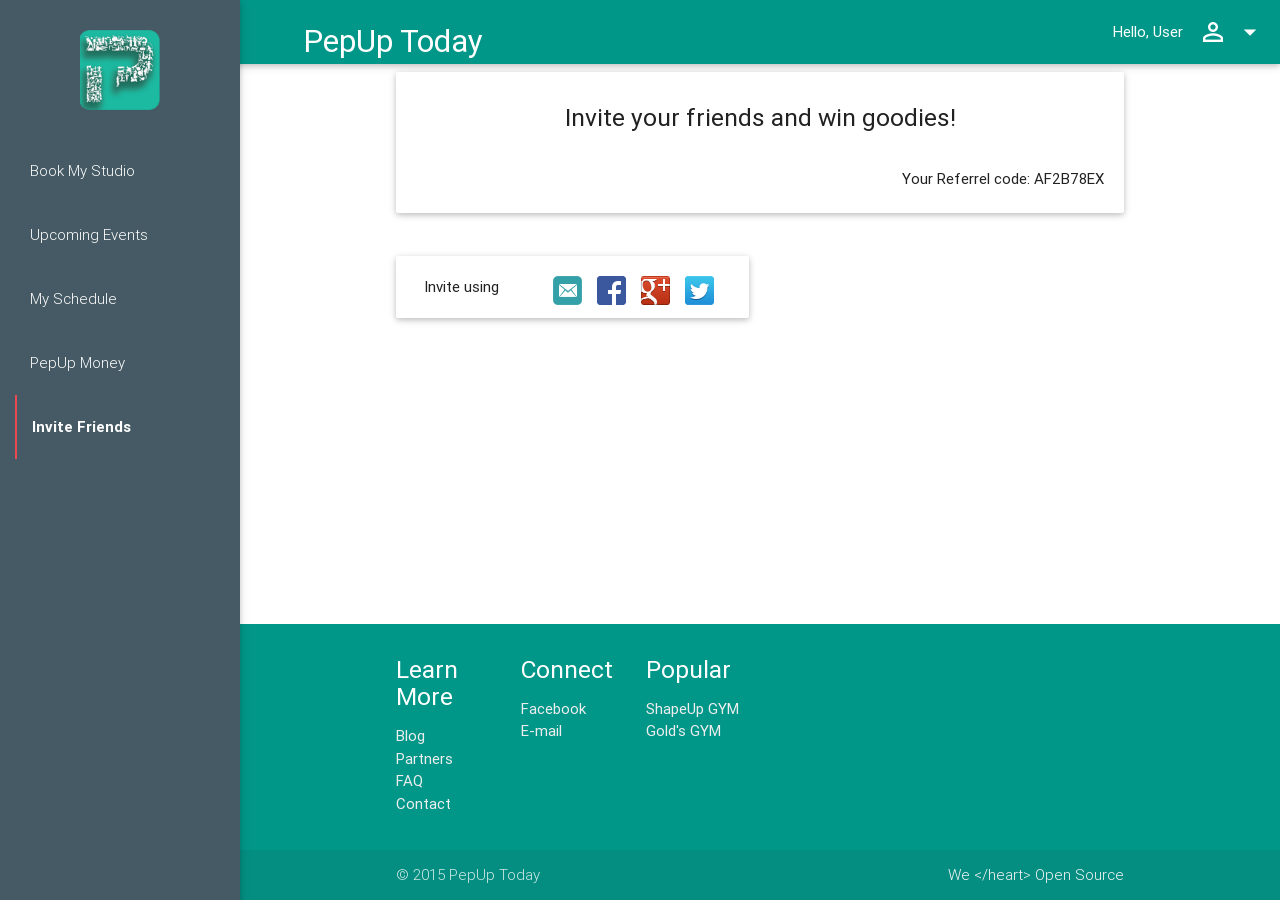
<file: pepup-gh-pages/invite.html>
<!DOCTYPE html>
  <html>
    <head>
      <!--Import Google Icon Font-->
      <link href="http://fonts.googleapis.com/icon?family=Material+Icons" rel="stylesheet">
      <!--Import materialize.css-->
      <link type="text/css" rel="stylesheet" href="css/materialize.css"  media="screen,projection"/>
      <link type="text/css" rel="stylesheet" href="css/custom.css" media="screen,projection"/>

      <!--Let browser know website is optimized for mobile-->
      <meta name="viewport" content="width=device-width, initial-scale=1.0"/>
    </head>

    <body>
      <!--Import jQuery before materialize.js-->
      <script type="text/javascript" src="js/jquery-2.1.4.js"></script>
      <script type="text/javascript" src="js/custom.js"></script>
      <script type="text/javascript" src="js/bin/materialize.min.js"></script>

      <!-- Dropdown Structure -->
      <ul id="dropdown1" class="dropdown-content ">
        <li><a href="./profile.html">Profile</a></li>
        <li><a href="./preferences.html">My Preferences</a></li>
        <li class="divider"></li>
        <li><a href="#!">Sign Out</a></li>
      </ul>

      <nav class="teal">

        <ul id="slide-out" class="side-nav fixed">
          <div class="side-nav_logo">
          <a href="./home.html" class="center">
            <img src="./img/logo-2.png" height="57" width="114">
          </a>
          </div>
          <ul class="section table-of-contents">
            <li><a href="./profile.html" class="waves-effect waves-teal hide-on-large-only">Profile</a></li>
            <li><a href="./preferences.html" class="waves-effect waves-teal hide-on-large-only">My Preferences</a></li>
            <li><a href="./bookmystudio.html" class="waves-effect waves-teal">Book My Studio</a></li>
            <li><a href="./upcoming.html" class="waves-effect waves-teal">Upcoming Events</a></li>
            <li><a href="./myschedule.html" class="waves-effect waves-teal">My Schedule</a></li>
            <li><a href="./pepupmoney.html" class="waves-effect waves-teal">PepUp Money</a></li>
            <li><a href="./invite.html" class="waves-effect waves-teal menu_border_left"><b>Invite Friends</b></a></li>
            <li><a href="#" class="waves-effect waves-teal hide-on-large-only">Sign Out</a></li>
          </ul>
        </ul>
        <a href="#" data-activates="slide-out" class="button-collapse"><i class="mdi-navigation-menu"></i></a>

        <div class="nav-wrapper">
          <div href="#!" class="brand-logo">PepUp Today</div>
          <ul class="right hide-on-med-and-down">
            <!-- Dropdown Trigger -->
            <li><a class="dropdown-button" href="#!" data-activates="dropdown1">Hello, User<i class="material-icons right">perm_identity arrow_drop_down </i></a></li>
          </ul>
        </div>
      </nav>



      <main>

      <div class="container">  
        <div class="row">
          <div class="col s12 m12 l12">
            <div class="card-panel white">
              <h5 class="center">Invite your friends and win goodies!</h5>
              <h6 class="right-align" style="padding-top:2em;">Your Referrel code: AF2B78EX</h6>
            </div>
          </div>
        </div>     



        <div class="row">
          <div class="col s12 m12 l6">
            <div class="card-panel white">

              <h6 class="inline">Invite using </h6>
              
              <a href="#" class="right" style="padding-right:1em;"><img src="./img/twitter.png"/></a>
              <a href="#" class="right"style="padding-right:1em;"><img src="./img/gplus.png"/></a>
              <a href="#" class="right"style="padding-right:1em;"><img src="./img/fb.png"/></a>
              <a href="#" class="right" style="padding-right:1em;"><img src="./img/mail.png"/></a>
              </div>
              


          </div>  
        </div>



       </div>
      </main>


<footer class="page-footer teal">
        <div class="container">
          <div class="row">

            <div class="col l2 s4">
              <h5 class="white-text">Learn More</h5>
              <ul>
                <li><a class="grey-text text-lighten-3" href="./blog.html">Blog</a></li>
                <li><a class="grey-text text-lighten-3" href="#!">Partners</a></li>
                <li><a class="grey-text text-lighten-3" href="#!">FAQ</a></li>
                <li><a class="grey-text text-lighten-3" href="#!">Contact</a></li>

              </ul>
            </div>
              <div class="col l2 s4">
              <h5 class="white-text">Connect</h5>
              <ul>
                <li><a class="grey-text text-lighten-3" href="https://www.facebook.com/pepuptoday">Facebook</a></li>
                <li><a class="grey-text text-lighten-3" href="#!">E-mail</a></li>

              </ul>
            </div>
            <div class="col l2  s4">
              <h5 class="white-text">Popular</h5>
              <ul>
                <li><a class="grey-text text-lighten-3" href="./studios/shapeup.html">ShapeUp GYM</a></li>
                <li><a class="grey-text text-lighten-3" href="./studios/golds_gym.html">Gold's GYM</a></li>

              </ul>
            </div>
          </div>
        </div>
        <div class="footer-copyright">
          <div class="container">
          © 2015 PepUp Today
          <a class="grey-text text-lighten-4 right" href="#!">We &lt/heart&gt Open Source</a>
          </div>
        </div>
      </footer>

    </body>
  </html>
</file>
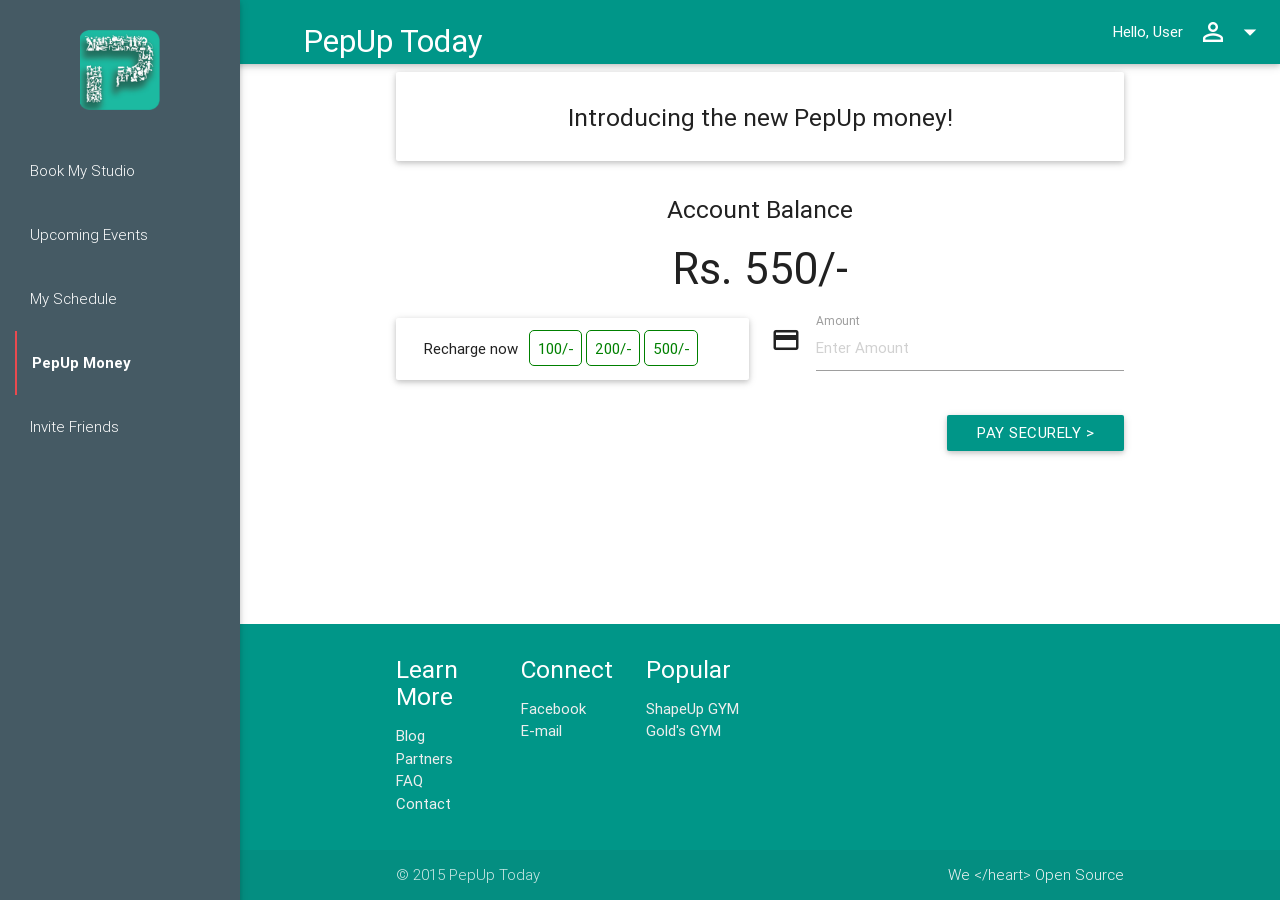
<file: pepup-gh-pages/pepupmoney.html>
<!DOCTYPE html>
  <html>
    <head>
      <!--Import Google Icon Font-->
      <link href="http://fonts.googleapis.com/icon?family=Material+Icons" rel="stylesheet">
      <!--Import materialize.css-->
      <link type="text/css" rel="stylesheet" href="css/materialize.css"  media="screen,projection"/>
      <link type="text/css" rel="stylesheet" href="css/custom.css" media="screen,projection"/>

      <!--Let browser know website is optimized for mobile-->
      <meta name="viewport" content="width=device-width, initial-scale=1.0"/>
    </head>

    <body>
      <!--Import jQuery before materialize.js-->
      <script type="text/javascript" src="js/jquery-2.1.4.js"></script>
      <script type="text/javascript" src="js/custom.js"></script>
      <script type="text/javascript" src="js/bin/materialize.min.js"></script>

      <!-- Dropdown Structure -->
      <ul id="dropdown1" class="dropdown-content ">
        <li><a href="./profile.html">Profile</a></li>
        <li><a href="./preferences.html">My Preferences</a></li>
        <li class="divider"></li>
        <li><a href="#!">Sign Out</a></li>
      </ul>

      <nav class="teal">

        <ul id="slide-out" class="side-nav fixed">
          <div class="side-nav_logo">
          <a href="./home.html" class="center">
            <img src="./img/logo-2.png" height="57" width="114">
          </a>
          </div>
          <ul class="section table-of-contents">
            <li><a href="./profile.html" class="waves-effect waves-teal hide-on-large-only">Profile</a></li>
            <li><a href="./preferences.html" class="waves-effect waves-teal hide-on-large-only">My Preferences</a></li>
            <li><a href="./bookmystudio.html" class="waves-effect waves-teal">Book My Studio</a></li>
            <li><a href="./upcoming.html" class="waves-effect waves-teal">Upcoming Events</a></li>
            <li><a href="./myschedule.html" class="waves-effect waves-teal">My Schedule</a></li>
            <li><a href="./pepupmoney.html" class="waves-effect waves-teal menu_border_left"><b>PepUp Money</b></a></li>
            <li><a href="./invite.html" class="waves-effect waves-teal">Invite Friends</a></li>
            <li><a href="#" class="waves-effect waves-teal hide-on-large-only">Sign Out</a></li>
          </ul>
        </ul>
        <a href="#" data-activates="slide-out" class="button-collapse"><i class="mdi-navigation-menu"></i></a>

        <div class="nav-wrapper">
          <div href="#!" class="brand-logo">PepUp Today</div>
          <ul class="right hide-on-med-and-down">
            <!-- Dropdown Trigger -->
            <li><a class="dropdown-button" href="#!" data-activates="dropdown1">Hello, User<i class="material-icons right">perm_identity arrow_drop_down </i></a></li>
          </ul>
        </div>
      </nav>



      <main>
        <div class="container">
          

        <div class="row">
          <div class="col s12 m12 l12">
            <div class="card-panel white">
              <h5 class="center">Introducing the new PepUp money!</h5>
            </div>
          </div>
        </div>     

        <div class="balance_panel">

            <div class="center">
              <h5>Account Balance</h5>
              <h3>Rs. 550/-</h3>
        </div>

        </div> 


        <div class="row">
          <div class="col s12 m12 l6">
            <div class="card-panel white ">
              <div class="recharge">
              <h6 class="inline">Recharge now</h6>
              <a href="#" class="book_now_btn_green inline">100/-</a>
              <a href="#" class="book_now_btn_green inline">200/-</a>
              <a href="#" class="book_now_btn_green inline">500/-</a> 

              </div>
            </div>
          </div> 

          <div class="input-field col s12 m12 l6">
            <i class="material-icons prefix">credit_card</i>
            <input placeholder="Enter Amount"id="amount" type="number">
            <label for="phone">Amount</label>
          </div> 
        </div>

        <a class="waves-effect waves-light btn teal right">Pay Securely ></a>


       </div>

      </main>


<footer class="page-footer teal">
        <div class="container">
          <div class="row">

            <div class="col l2 s4">
              <h5 class="white-text">Learn More</h5>
              <ul>
                <li><a class="grey-text text-lighten-3" href="./blog.html">Blog</a></li>
                <li><a class="grey-text text-lighten-3" href="#!">Partners</a></li>
                <li><a class="grey-text text-lighten-3" href="#!">FAQ</a></li>
                <li><a class="grey-text text-lighten-3" href="#!">Contact</a></li>

              </ul>
            </div>
              <div class="col l2 s4">
              <h5 class="white-text">Connect</h5>
              <ul>
                <li><a class="grey-text text-lighten-3" href="https://www.facebook.com/pepuptoday">Facebook</a></li>
                <li><a class="grey-text text-lighten-3" href="#!">E-mail</a></li>

              </ul>
            </div>
            <div class="col l2  s4">
              <h5 class="white-text">Popular</h5>
              <ul>
                <li><a class="grey-text text-lighten-3" href="./studios/shapeup.html">ShapeUp GYM</a></li>
                <li><a class="grey-text text-lighten-3" href="./studios/golds_gym.html">Gold's GYM</a></li>

              </ul>
            </div>
          </div>
        </div>
        <div class="footer-copyright">
          <div class="container">
          © 2015 PepUp Today
          <a class="grey-text text-lighten-4 right" href="#!">We &lt/heart&gt Open Source</a>
          </div>
        </div>
      </footer>

    </body>
  </html>
</file>
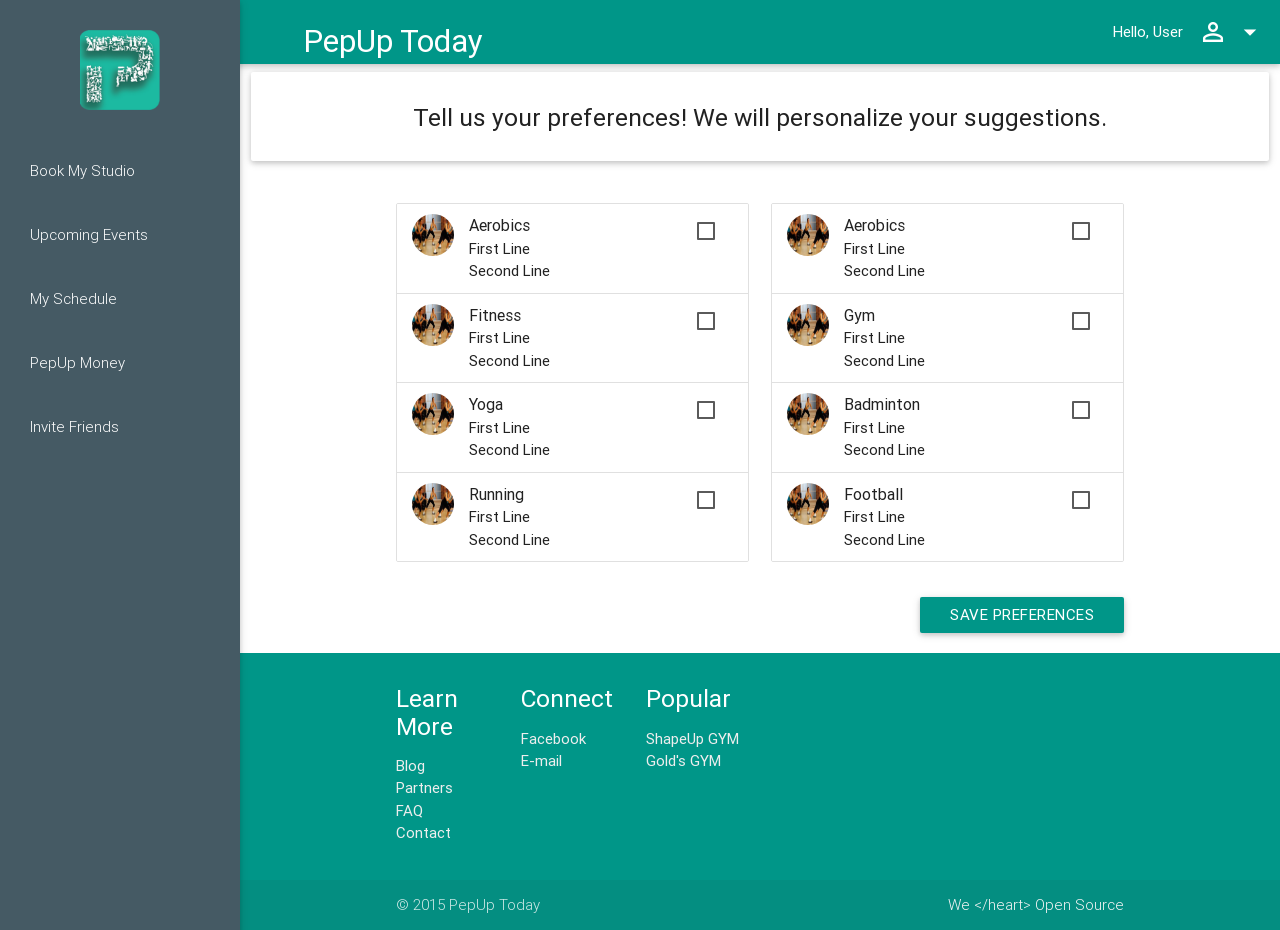
<file: pepup-gh-pages/preferences.html>
<!DOCTYPE html>
  <html>
    <head>
      <!--Import Google Icon Font-->
      <link href="http://fonts.googleapis.com/icon?family=Material+Icons" rel="stylesheet">
      <!--Import materialize.css-->
      <link type="text/css" rel="stylesheet" href="css/materialize.css"  media="screen,projection"/>
      <link type="text/css" rel="stylesheet" href="css/custom.css" media="screen,projection"/>

      <!--Let browser know website is optimized for mobile-->
      <meta name="viewport" content="width=device-width, initial-scale=1.0"/>
    </head>

    <body>
      <!--Import jQuery before materialize.js-->
      <script type="text/javascript" src="js/jquery-2.1.4.js"></script>
      <script type="text/javascript" src="js/custom.js"></script>
      <script type="text/javascript" src="js/bin/materialize.min.js"></script>

      <!-- Dropdown Structure -->
      <ul id="dropdown1" class="dropdown-content ">
        <li><a href="./profile.html">Profile</a></li>
        <li><a href="./preferences.html">My Preferences</a></li>
        <li class="divider"></li>
        <li><a href="#!">Sign Out</a></li>
      </ul>

      <nav class="teal">

        <ul id="slide-out" class="side-nav fixed">
          <div class="side-nav_logo">
          <a href="./home.html" class="center">
            <img src="./img/logo-2.png" height="57" width="114">
          </a>
          </div>

          <ul class="section table-of-contents">
            <li><a href="./profile.html" class="waves-effect waves-teal hide-on-large-only">Profile</a></li>
            <li><a href="./preferences.html" class="waves-effect waves-teal hide-on-large-only">My Preferences</a></li>
            <li><a href="./bookmystudio.html" class="waves-effect waves-teal">Book My Studio</a></li>
            <li><a href="./upcoming.html" class="waves-effect waves-teal">Upcoming Events</a></li>
            <li><a href="./myschedule.html" class="waves-effect waves-teal">My Schedule</a></li>
            <li><a href="./pepupmoney.html" class="waves-effect waves-teal">PepUp Money</a></li>
            <li><a href="./invite.html" class="waves-effect waves-teal">Invite Friends</a></li>
            <li><a href="#" class="waves-effect waves-teal hide-on-large-only">Sign Out</a></li>
          </ul>

        </ul>
        <a href="#" data-activates="slide-out" class="button-collapse"><i class="mdi-navigation-menu"></i></a>

        <div class="nav-wrapper">
          <div href="#!" class="brand-logo">PepUp Today</div>
          <ul class="right hide-on-med-and-down">
            <!-- Dropdown Trigger -->
            <li><a class="dropdown-button" href="#!" data-activates="dropdown1">Hello, User<i class="material-icons right">perm_identity arrow_drop_down </i></a></li>
          </ul>
        </div>
      </nav>




      <main>
        <div class="row">
          <div class="col s12 m12 l12">
            <div class="card-panel white">
              <h5 class="center">Tell us your preferences! We will personalize your suggestions.</h5>
            </div>
          </div>
        </div>  

      <div class="container">
      <div class="row">
      <div class="col s12 m12 l6">
       <ul class="collection">
          <li class="collection-item avatar">
            <img src="img/aero.jpg" alt="" class="circle">
            <span class="title">Aerobics</span>
            <p>First Line <br>
               Second Line
            </p>
            <a href="#!" class="secondary-content">
              <form action="#">
              <p>
              <input type="checkbox" id="aero" />
              <label for="aero"></label>
              </p>   
              </form> 
            </a>  
          </li>

          <li class="collection-item avatar">
            <img src="img/aero.jpg" alt="" class="circle">
            <span class="title">Fitness</span>
            <p>First Line <br>
               Second Line
            </p>
            <a href="#!" class="secondary-content">
              <form action="#">
              <p>
              <input type="checkbox" id="fitness" />
              <label for="fitness"></label>
              </p>   
              </form> 
            </a>  
          </li>

          <li class="collection-item avatar">
            <img src="img/aero.jpg" alt="" class="circle">
            <span class="title">Yoga</span>
            <p>First Line <br>
               Second Line
            </p>
            <a href="#!" class="secondary-content">
              <form action="#">
              <p>
              <input type="checkbox" id="yoga" />
              <label for="yoga"></label>
              </p>   
              </form> 
            </a>  
          </li>

          <li class="collection-item avatar">
            <img src="img/aero.jpg" alt="" class="circle">
            <span class="title">Running</span>
            <p>First Line <br>
               Second Line
            </p>
            <a href="#!" class="secondary-content">
              <form action="#">
              <p>
              <input type="checkbox" id="running" />
              <label for="running"></label>
              </p>   
              </form> 
            </a>  
          </li>
          
        </ul>
        </div>
       <div class="col s12 m12 l6">
        <ul class="collection">

          <li class="collection-item avatar">
              <img src="img/aero.jpg" alt="" class="circle">
              <span class="title">Aerobics</span>
              <p>First Line <br>
                 Second Line
              </p>
              <a href="#!" class="secondary-content">
                <form action="#">
                <p>
                <input type="checkbox" id="aero1" />
                <label for="aero1"></label>
                </p>   
                </form> 
              </a>  
            </li>

            <li class="collection-item avatar">
              <img src="img/aero.jpg" alt="" class="circle">
              <span class="title">Gym</span>
              <p>First Line <br>
                 Second Line
              </p>
              <a href="#!" class="secondary-content">
                <form action="#">
                <p>
                <input type="checkbox" id="gym1" />
                <label for="gym1"></label>
                </p>   
                </form> 
              </a>  
            </li>

            <li class="collection-item avatar">
              <img src="img/aero.jpg" alt="" class="circle">
              <span class="title">Badminton</span>
              <p>First Line <br>
                 Second Line
              </p>
              <a href="#!" class="secondary-content">
                <form action="#">
                <p>
                <input type="checkbox" id="badminton" />
                <label for="badminton"></label>
                </p>   
                </form> 
              </a>  
            </li>

            <li class="collection-item avatar">
              <img src="img/aero.jpg" alt="" class="circle">
              <span class="title">Football</span>
              <p>First Line <br>
                 Second Line
              </p>
              <a href="#!" class="secondary-content">
                <form action="#">
                <p>
                <input type="checkbox" id="football" />
                <label for="football"></label>
                </p>   
                </form> 
              </a>  
            </li>

        </ul>
        </div>
        </div>
        <a class="waves-effect waves-light btn teal right">Save Preferences</a>
        </div>






      </main>


 <footer class="page-footer teal">
        <div class="container">
          <div class="row">

            <div class="col l2 s4">
              <h5 class="white-text">Learn More</h5>
              <ul>
                <li><a class="grey-text text-lighten-3" href="./blog.html">Blog</a></li>
                <li><a class="grey-text text-lighten-3" href="#!">Partners</a></li>
                <li><a class="grey-text text-lighten-3" href="#!">FAQ</a></li>
                <li><a class="grey-text text-lighten-3" href="#!">Contact</a></li>

              </ul>
            </div>
              <div class="col l2 s4">
              <h5 class="white-text">Connect</h5>
              <ul>
                <li><a class="grey-text text-lighten-3" href="https://www.facebook.com/pepuptoday">Facebook</a></li>
                <li><a class="grey-text text-lighten-3" href="#!">E-mail</a></li>

              </ul>
            </div>
            <div class="col l2  s4">
              <h5 class="white-text">Popular</h5>
              <ul>
                <li><a class="grey-text text-lighten-3" href="./studios/shapeup.html">ShapeUp GYM</a></li>
                <li><a class="grey-text text-lighten-3" href="./studios/golds_gym.html">Gold's GYM</a></li>

              </ul>
            </div>
          </div>
        </div>
        <div class="footer-copyright">
          <div class="container">
          © 2015 PepUp Today
          <a class="grey-text text-lighten-4 right" href="#!">We &lt/heart&gt Open Source</a>
          </div>
        </div>
      </footer>

    </body>
  </html>
</file>
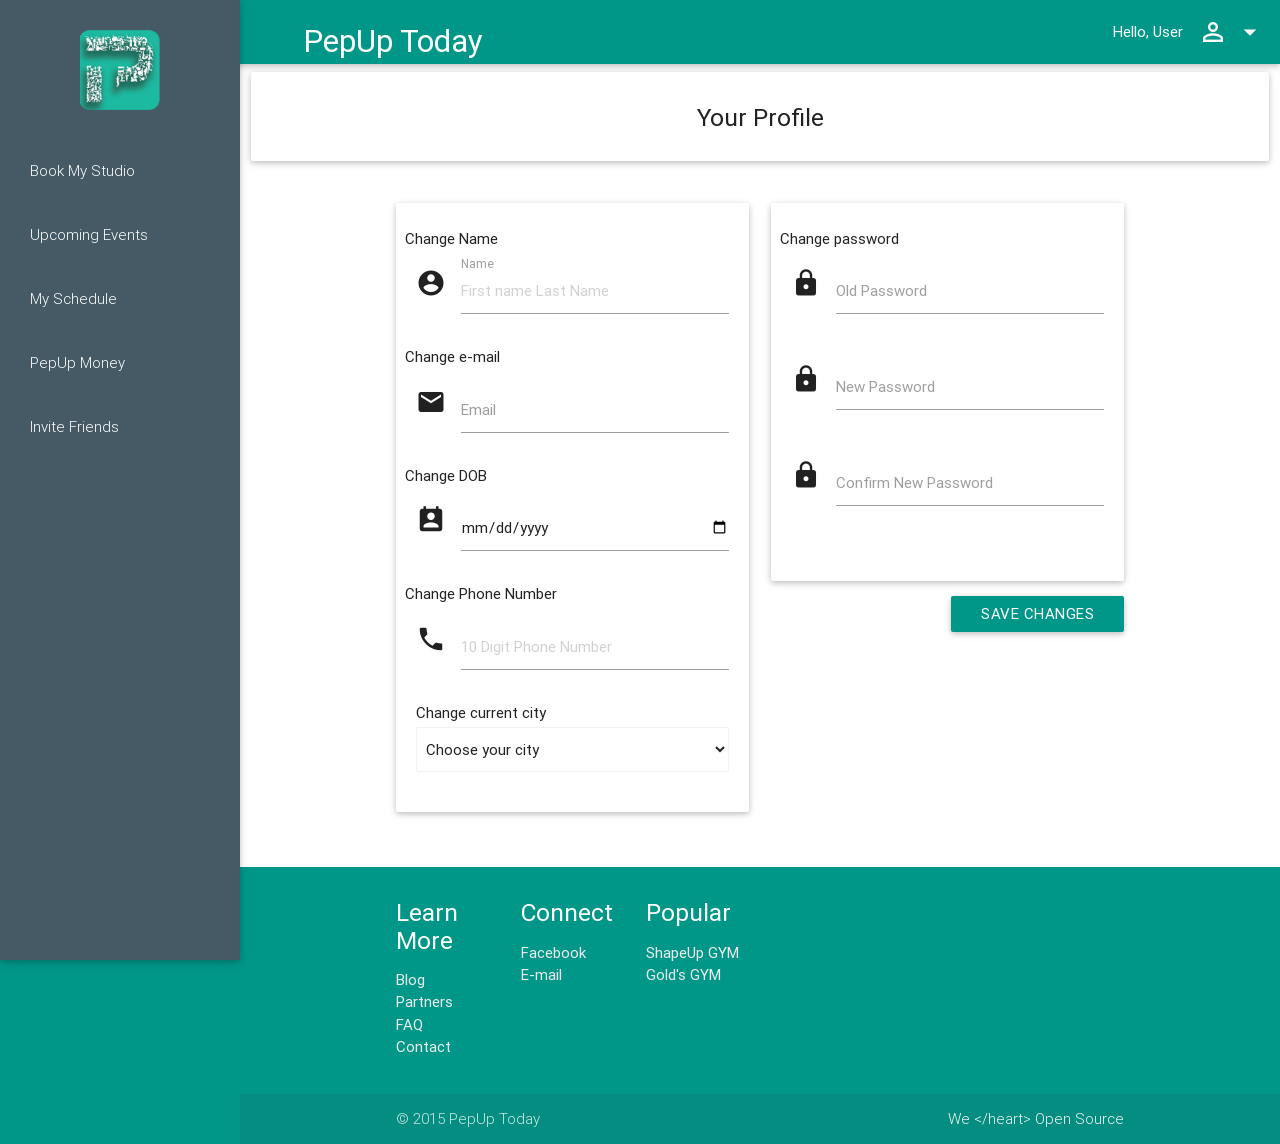
<file: pepup-gh-pages/profile.html>
<!DOCTYPE html>
  <html>
    <head>
      <!--Import Google Icon Font-->
      <link href="http://fonts.googleapis.com/icon?family=Material+Icons" rel="stylesheet">
      <!--Import materialize.css-->
      <link type="text/css" rel="stylesheet" href="css/materialize.css"  media="screen,projection"/>
      <link type="text/css" rel="stylesheet" href="css/custom.css" media="screen,projection"/>

      <!--Let browser know website is optimized for mobile-->
      <meta name="viewport" content="width=device-width, initial-scale=1.0"/>
    </head>

    <body>
      <!--Import jQuery before materialize.js-->
      <script type="text/javascript" src="js/jquery-2.1.4.js"></script>
      <script type="text/javascript" src="js/custom.js"></script>
      <script type="text/javascript" src="js/bin/materialize.min.js"></script>

      <!-- Dropdown Structure -->
      <ul id="dropdown1" class="dropdown-content ">
        <li><a href="./profile.html">Profile</a></li>
        <li><a href="./preferences.html">My Preferences</a></li>
        <li class="divider"></li>
        <li><a href="#!">Sign Out</a></li>
      </ul>

      <nav class="teal">

        <ul id="slide-out" class="side-nav fixed">
          <div class="side-nav_logo">
          <a href="./home.html" class="center">
            <img src="./img/logo-2.png" height="57" width="114">
          </a>
          </div>

          <ul class="section table-of-contents">
            <li><a href="./profile.html" class="waves-effect waves-teal hide-on-large-only">Profile</a></li>
            <li><a href="./preferences.html" class="waves-effect waves-teal hide-on-large-only">My Preferences</a></li>
            <li><a href="./bookmystudio.html" class="waves-effect waves-teal">Book My Studio</a></li>
            <li><a href="./upcoming.html" class="waves-effect waves-teal">Upcoming Events</a></li>
            <li><a href="./myschedule.html" class="waves-effect waves-teal">My Schedule</a></li>
            <li><a href="./pepupmoney.html" class="waves-effect waves-teal">PepUp Money</a></li>
            <li><a href="./invite.html" class="waves-effect waves-teal">Invite Friends</a></li>
            <li><a href="#" class="waves-effect waves-teal hide-on-large-only">Sign Out</a></li>
          </ul>

        </ul>
        <a href="#" data-activates="slide-out" class="button-collapse"><i class="mdi-navigation-menu"></i></a>

        <div class="nav-wrapper">
          <div href="#!" class="brand-logo">PepUp Today</div>
          <ul class="right hide-on-med-and-down">
            <!-- Dropdown Trigger -->
            <li><a class="dropdown-button" href="#!" data-activates="dropdown1">Hello, User<i class="material-icons right">perm_identity arrow_drop_down </i></a></li>
          </ul>
        </div>
      </nav>




      <main>
        <div class="row">
          <div class="col s12 m12 l12">
            <div class="card-panel white">
              <h5 class="center">Your Profile</h5>
            </div>
          </div>
        </div>  

      <div class="container">

        <div class="row">
                <div class="col s12 m12 l6">
                  <div class="card-panel ">

                  <div class="row">

                    <form class="col s12">
                      <div class="row">
                      <h6>Change Name</h6>
                        <div class="input-field col s12">
                        <i class="material-icons prefix">account_circle</i>
                          <input placeholder="First name Last Name" id="name" type="text" class="validate">
                          <label for="first_name">Name</label>

                        </div>
     
                      </div>

                      <div class="row">
                      <h6>Change e-mail</h6>
                        <div class="input-field col s12">
                        <i class="material-icons prefix">email</i>
                          <input id="email" type="email" class="validate">
                          <label for="email">Email</label>
                        </div>
                      </div>

                    <div class="row">
                      <h6>Change DOB</h6>
                      <div class="input-field col s12">
                      <i class="material-icons prefix">perm_contact_calendar</i>
                      <input placeholder="dd/mm/yyyy"type="date" class="datepicker">
                      </div>
                      </div>
                               

                      <div class="row">
                      <h6>Change Phone Number</h6>
                        <div class="input-field col s12">
                        <i class="material-icons prefix">phone</i>
                          <input placeholder="10 Digit Phone Number"id="phone" type="text" length="10">
                        </div>
                      </div>
 

                      <h6>Change current city</h6>
                      <select class="browser-default">
                        <option value="" disabled selected>Choose your city</option>
                        <option value="1">Coimbatore</option>
                        <option value="2">Chennai</option>
                        <option value="3">Bangalore</option>
                      </select>   

                
                  </form>
                  </div>

                  </div>
                </div>


                <div class="col s12 m12 l6">
                  <div class="card-panel ">
                  <div class="row">
                  <form class="col s12">
                    <div class="row">
                      <h6 class="">Change password</h6>
                        <div class="input-field col s12">
                        <i class="material-icons prefix">lock</i>
                          <input id="password" type="password" class="validate">
                          <label for="password">Old Password</label>
                        </div>
                      </div>       
                      <div class="row">
                        <div class="input-field col s12">
                        <i class="material-icons prefix">lock</i>
                          <input id="password" type="password" class="validate">
                          <label for="password">New Password</label>
                        </div>
                      </div>        
                      
                       <div class="row">
                        <div class="input-field col s12">
                        <i class="material-icons prefix">lock</i>
                          <input id="password" type="password" class="validate">
                          <label for="password">Confirm New Password</label>
                        </div>
                      </div>  
                      </form>
                    </div>



                  </div>
                  <a href="" class="waves-effect waves-light btn teal right"><span>SAVE CHANGES</span></a> 
                  </div>
                </div>




              </div>    
            </div>


      </div>






      </main>


      <footer class="page-footer teal">
        <div class="container">
          <div class="row">

            <div class="col l2 s4">
              <h5 class="white-text">Learn More</h5>
              <ul>
                <li><a class="grey-text text-lighten-3" href="./blog.html">Blog</a></li>
                <li><a class="grey-text text-lighten-3" href="#!">Partners</a></li>
                <li><a class="grey-text text-lighten-3" href="#!">FAQ</a></li>
                <li><a class="grey-text text-lighten-3" href="#!">Contact</a></li>

              </ul>
            </div>
              <div class="col l2 s4">
              <h5 class="white-text">Connect</h5>
              <ul>
                <li><a class="grey-text text-lighten-3" href="https://www.facebook.com/pepuptoday">Facebook</a></li>
                <li><a class="grey-text text-lighten-3" href="#!">E-mail</a></li>

              </ul>
            </div>
            <div class="col l2  s4">
              <h5 class="white-text">Popular</h5>
              <ul>
                <li><a class="grey-text text-lighten-3" href="./studios/shapeup.html">ShapeUp GYM</a></li>
                <li><a class="grey-text text-lighten-3" href="./studios/golds_gym.html">Gold's GYM</a></li>

              </ul>
            </div>
          </div>
        </div>
        <div class="footer-copyright">
          <div class="container">
          © 2015 PepUp Today
          <a class="grey-text text-lighten-4 right" href="#!">We &lt/heart&gt Open Source</a>
          </div>
        </div>
      </footer>

    </body>
  </html>
</file>
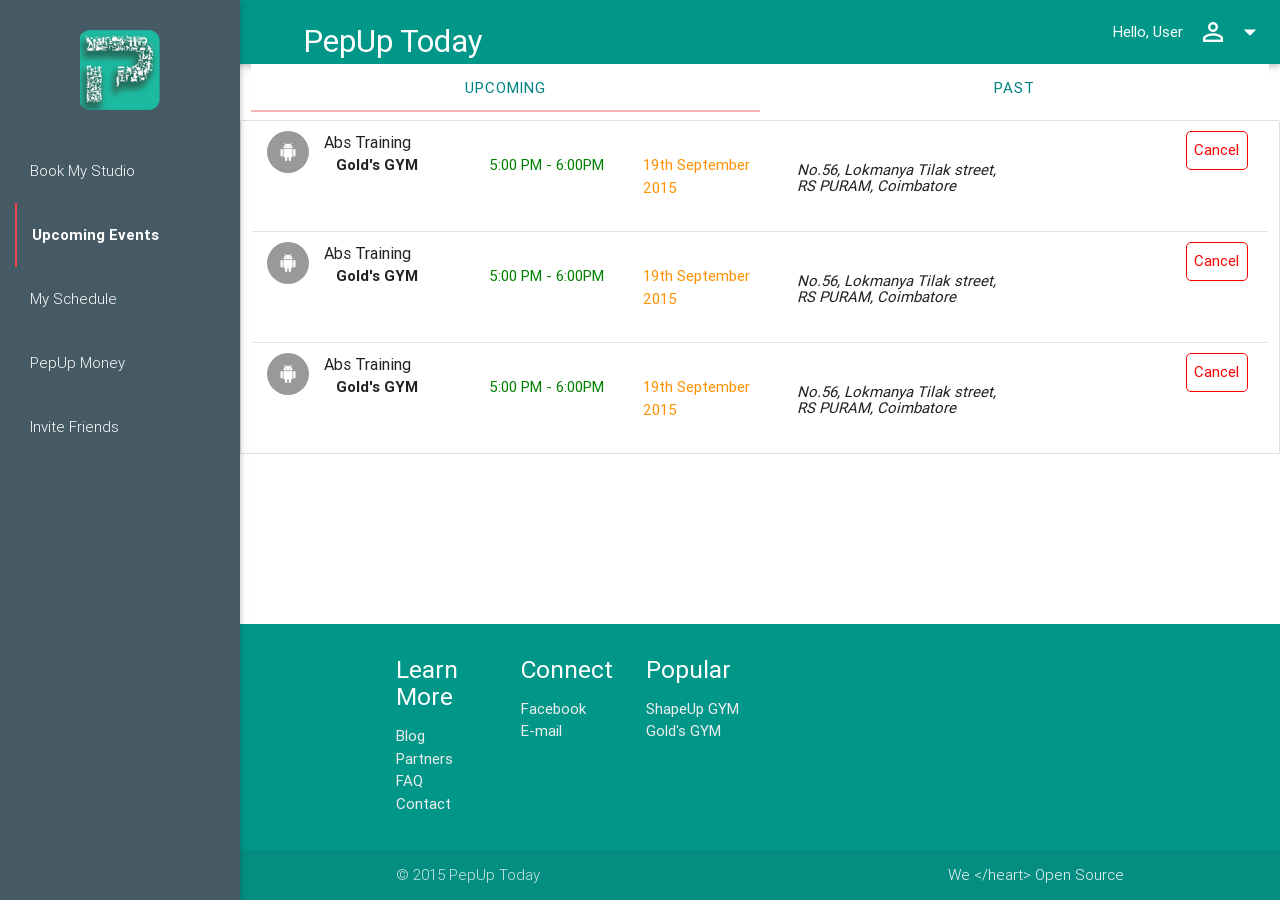
<file: pepup-gh-pages/upcoming.html>
<!DOCTYPE html>
  <html>
    <head>
      <!--Import Google Icon Font-->
      <link href="http://fonts.googleapis.com/icon?family=Material+Icons" rel="stylesheet">
      <!--Import materialize.css-->
      <link type="text/css" rel="stylesheet" href="css/materialize.css"  media="screen,projection"/>
      <link type="text/css" rel="stylesheet" href="css/custom.css" media="screen,projection"/>

      <!--Let browser know website is optimized for mobile-->
      <meta name="viewport" content="width=device-width, initial-scale=1.0"/>
    </head>

    <body>
      <!--Import jQuery before materialize.js-->
      <script type="text/javascript" src="js/jquery-2.1.4.js"></script>
      <script type="text/javascript" src="js/custom.js"></script>
      <script type="text/javascript" src="js/bin/materialize.min.js"></script>

      <!-- Dropdown Structure -->
      <ul id="dropdown1" class="dropdown-content ">
        <li><a href="./profile.html">Profile</a></li>
        <li><a href="./preferences.html">My Preferences</a></li>
        <li class="divider"></li>
        <li><a href="#!">Sign Out</a></li>
      </ul>

      <nav class="teal">

        <ul id="slide-out" class="side-nav fixed">
          <div class="side-nav_logo">
          <a href="./home.html" class="center">
            <img src="./img/logo-2.png" height="57" width="114">
          </a>
          </div>
          <ul class="section table-of-contents">
            <li><a href="./profile.html" class="waves-effect waves-teal hide-on-large-only">Profile</a></li>
            <li><a href="./preferences.html" class="waves-effect waves-teal hide-on-large-only">My Preferences</a></li>
            <li><a href="./bookmystudio.html" class="waves-effect waves-teal">Book My Studio</a></li>
            <li><a href="./upcoming.html" class="waves-effect waves-teal menu_border_left"><b>Upcoming Events</b></a></li>
            <li><a href="./myschedule.html" class="waves-effect waves-teal">My Schedule</a></li>
            <li><a href="./pepupmoney.html" class="waves-effect waves-teal">PepUp Money</a></li>
            <li><a href="./invite.html" class="waves-effect waves-teal">Invite Friends</a></li>
            <li><a href="#" class="waves-effect waves-teal hide-on-large-only">Sign Out</a></li>
          </ul>
        </ul>
        <a href="#" data-activates="slide-out" class="button-collapse"><i class="mdi-navigation-menu"></i></a>

        <div class="nav-wrapper">
          <div href="#!" class="brand-logo">PepUp Today</div>
          <ul class="right hide-on-med-and-down">
            <!-- Dropdown Trigger -->
            <li><a class="dropdown-button" href="#!" data-activates="dropdown1">Hello, User<i class="material-icons right">perm_identity arrow_drop_down </i></a></li>
          </ul>
        </div>
      </nav>



      <main>
        <div class="row">
          <div class="col s12">
            <ul class="tabs">
              <li class="tab col s3"><a class="home_tab active"href="#upcoming">Upcoming</a></li>
              <li class="tab col s3"><a class="home_tab"href="#past">Past</a></li>
            </ul>
          </div>

          <div id="upcoming" class="">  


            <ul class="collection col s12 m12 l12">

              <li class="collection-item avatar">
                <i class="material-icons circle">android</i>
                <a href="#" class="book_now_btn_red right">Cancel</a>
                <span class="title">Abs Training</span>
                <div class="row"> 
                <p class="col s12 m3 l2"> 
                   <b>Gold's GYM</b>
                </p>
               
                   <div class="sched_time col s12 m3 l2">5:00 PM - 6:00PM</div> 
                   <div class="sched_date col s12 m3 l2">19th September 2015</div>
               
                <h6 class="col s12 m12 l3"> 
                   <i>No.56, Lokmanya Tilak street, RS PURAM, Coimbatore</i>
                </h6>
                </div>
              </li>

              <li class="collection-item avatar">
                <i class="material-icons circle">android</i>
                <a href="#" class="book_now_btn_red right">Cancel</a>
                <span class="title">Abs Training</span>
                <div class="row"> 
                <p class="col s12 m3 l2"> 
                   <b>Gold's GYM</b>
                </p>
               
                   <div class="sched_time col s12 m3 l2">5:00 PM - 6:00PM</div> 
                   <div class="sched_date col s12 m3 l2">19th September 2015</div>
               
                <h6 class="col s12 m12 l3"> 
                   <i>No.56, Lokmanya Tilak street, RS PURAM, Coimbatore</i>
                </h6>
                </div>
              </li>


              <li class="collection-item avatar">
                <i class="material-icons circle">android</i>
                <a href="#" class="book_now_btn_red right">Cancel</a>
                <span class="title">Abs Training</span>
                <div class="row"> 
                <p class="col s12 m3 l2"> 
                   <b>Gold's GYM</b>
                </p>
               
                   <div class="sched_time col s12 m3 l2">5:00 PM - 6:00PM</div> 
                   <div class="sched_date col s12 m3 l2">19th September 2015</div>
               
                <h6 class="col s12 m12 l3"> 
                   <i>No.56, Lokmanya Tilak street, RS PURAM, Coimbatore</i>
                </h6>
                </div>
              </li>

              


            </ul>

          </div>



          <div id="past" class="col s12">
            

            <ul class="collection col s12 m12 l12">

              <li class="collection-item avatar">
                <i class="material-icons circle">android</i>
                <a href="#" class="book_now_btn_green right">REVIEW</a>
                <span class="title">Abs Training</span>
                <div class="row"> 
                <p class="col s12 m3 l2"> 
                   <b>Gold's GYM</b>
                </p>
               
                   <div class=" col s12 m3 l2">5:00 PM - 6:00PM</div> 
                   <div class=" col s12 m3 l2">19th September 2015</div>
               
                <h6 class="col s12 m12 l3"> 
                   <i>No.56, Lokmanya Tilak street, RS PURAM, Coimbatore</i>
                </h6>
                </div>
              </li>

              <li class="collection-item avatar">
                <i class="material-icons circle">android</i>
                <a href="#" class="book_now_btn_green right">REVIEW</a>
                <span class="title">Abs Training</span>
                <div class="row"> 
                <p class="col s12 m3 l2"> 
                   <b>Gold's GYM</b>
                </p>
               
                   <div class=" col s12 m3 l2">5:00 PM - 6:00PM</div> 
                   <div class=" col s12 m3 l2">19th September 2015</div>
               
                <h6 class="col s12 m12 l3"> 
                   <i>No.56, Lokmanya Tilak street, RS PURAM, Coimbatore</i>
                </h6>
                </div>
              </li>
                            

              <li class="collection-item avatar">
                <i class="material-icons circle">android</i>
                <a href="#" class="book_now_btn_green right">REVIEW</a>
                <span class="title">Abs Training</span>
                <div class="row"> 
                <p class="col s12 m3 l2"> 
                   <b>Gold's GYM</b>
                </p>
               
                   <div class=" col s12 m3 l2">5:00 PM - 6:00PM</div> 
                   <div class=" col s12 m3 l2">19th September 2015</div>
               
                <h6 class="col s12 m12 l3"> 
                   <i>No.56, Lokmanya Tilak street, RS PURAM, Coimbatore</i>
                </h6>
                </div>
              </li>
              


            </ul>
          </div>


        </div>

      </main>


<footer class="page-footer teal">
        <div class="container">
          <div class="row">

            <div class="col l2 s4">
              <h5 class="white-text">Learn More</h5>
              <ul>
                <li><a class="grey-text text-lighten-3" href="./blog.html">Blog</a></li>
                <li><a class="grey-text text-lighten-3" href="#!">Partners</a></li>
                <li><a class="grey-text text-lighten-3" href="#!">FAQ</a></li>
                <li><a class="grey-text text-lighten-3" href="#!">Contact</a></li>

              </ul>
            </div>
              <div class="col l2 s4">
              <h5 class="white-text">Connect</h5>
              <ul>
                <li><a class="grey-text text-lighten-3" href="https://www.facebook.com/pepuptoday">Facebook</a></li>
                <li><a class="grey-text text-lighten-3" href="#!">E-mail</a></li>

              </ul>
            </div>
            <div class="col l2  s4">
              <h5 class="white-text">Popular</h5>
              <ul>
                <li><a class="grey-text text-lighten-3" href="./studios/shapeup.html">ShapeUp GYM</a></li>
                <li><a class="grey-text text-lighten-3" href="./studios/golds_gym.html">Gold's GYM</a></li>

              </ul>
            </div>
          </div>
        </div>
        <div class="footer-copyright">
          <div class="container">
          © 2015 PepUp Today
          <a class="grey-text text-lighten-4 right" href="#!">We &lt/heart&gt Open Source</a>
          </div>
        </div>
      </footer>

    </body>
  </html>
</file>
<file: pepup-gh-pages/css/custom.css>
nav, header, main, footer {
  padding-left: 240px; }

@media only screen and (max-width: 992px) {
  nav, header, main, footer {
    padding-left: 0; } }
.side-nav_logo {
  margin-top: 2em;
  margin-bottom: 2em; }
  .side-nav_logo img {
    height: 80px;
    width: 80px; }

body {
  display: flex;
  min-height: 100vh;
  flex-direction: column; }

main {
  flex: 1 0 auto; }

.signup_button {
  margin: 0.5em;
  margin-top: 0.8em;
  z-index: 2; }
  .signup_button span {
    color: white; }

.login_button {
  margin: 0.5em;
  margin-top: 0.8em;
  z-index: 2; }
  .login_button span {
    color: white; }

.home_tab {
  color: teal !important;
  transition: color 0.5s ease; }

.home_tab:active {
  color: red !important; }

.menu_border_left {
  border-left: 2px solid #EA4A4F; }

.dropdown-content {
  position: absolute !important;
  top: 64px !important;
  display: block; }

.parallax-container {
  height: 100vh;
  margin-top: -67px;
  z-index: -1; }

nav {
  background-color: rgba(0, 0, 0, 0.65); }

.side-nav {
  background-color: #455a64 !important; }
  .side-nav ul li a {
    color: white !important; }
  .side-nav ul li:hover {
    background-color: #00B9D8 !important; }

.banner-overlay {
  position: relative;
  margin-left: 2em;
  margin-right: 2em;
  margin-top: 10em; }
  .banner-overlay .maintxt {
    color: teal;
    font-weight: 100;
    font-size: 50px;
    text-transform: uppercase; }
  .banner-overlay .tagline {
    color: white;
    font-weight: 100;
    font-size: 20px;
    width: 40%; }
  @media only screen and (max-width: 992px) {
    .banner-overlay .tagline {
      width: 100%; } }

.fitness_one {
  color: black !important; }

.blog {
  margin-right: 1em; }

.blog:hover {
  text-decoration: underline; }

.book_now_btn_green {
  padding: 0.5em;
  border: 1px solid green;
  color: green !important;
  border-radius: 5px; }

.book_now_btn_green:hover {
  background-color: green;
  color: white !important; }

.book_now_btn_yellow {
  padding: 0.5em;
  border: 1px solid #ff9100;
  color: #ff9100 !important;
  border-radius: 5px; }

.book_now_btn_yellow:hover {
  background-color: #ff9100;
  color: white !important; }

.book_now_btn_red {
  padding: 0.5em;
  border: 1px solid red;
  color: red !important;
  border-radius: 5px; }

.book_now_btn_red:hover {
  background-color: red;
  color: white !important; }

.maps iframe {
  pointer-events: none; }

.tabs {
  color: teal !important; }

.login_modal {
  width: 30%; }

@media only screen and (max-width: 992px) {
  .login_modal {
    width: 60%;
    height: 100%; } }
@media only screen and (max-width: 600px) {
  .login_modal {
    width: 90%; } }
.forgot_pwd {
  padding: 0.7em; }

.sched_time {
  color: green !important;
  border-radius: 5px; }

.sched_date {
  color: #ff9100 !important;
  border-radius: 5px; }

.inline {
  display: inline;
  padding: 0.5em; }

.main-content {
  padding-left: 3em;
  padding-right: 3em; }

#landing {
  height: 101vh; }

.banner-img {
  opacity: 0.95;
  filter: alpha(opacity=95);
  /* For IE8 and earlier */ }

.brand-logo {
  margin-left: 2em;
  margin-top: 0.3em; }
  .brand-logo img {
    height: 75px;
    width: 75px; }

@media only screen and (max-width: 992px) {
  .brand-logo {
    margin-left: 0em; }
    .brand-logo img {
      height: 60px;
      width: 60px; } }

/*# sourceMappingURL=custom.css.map */
</file>
